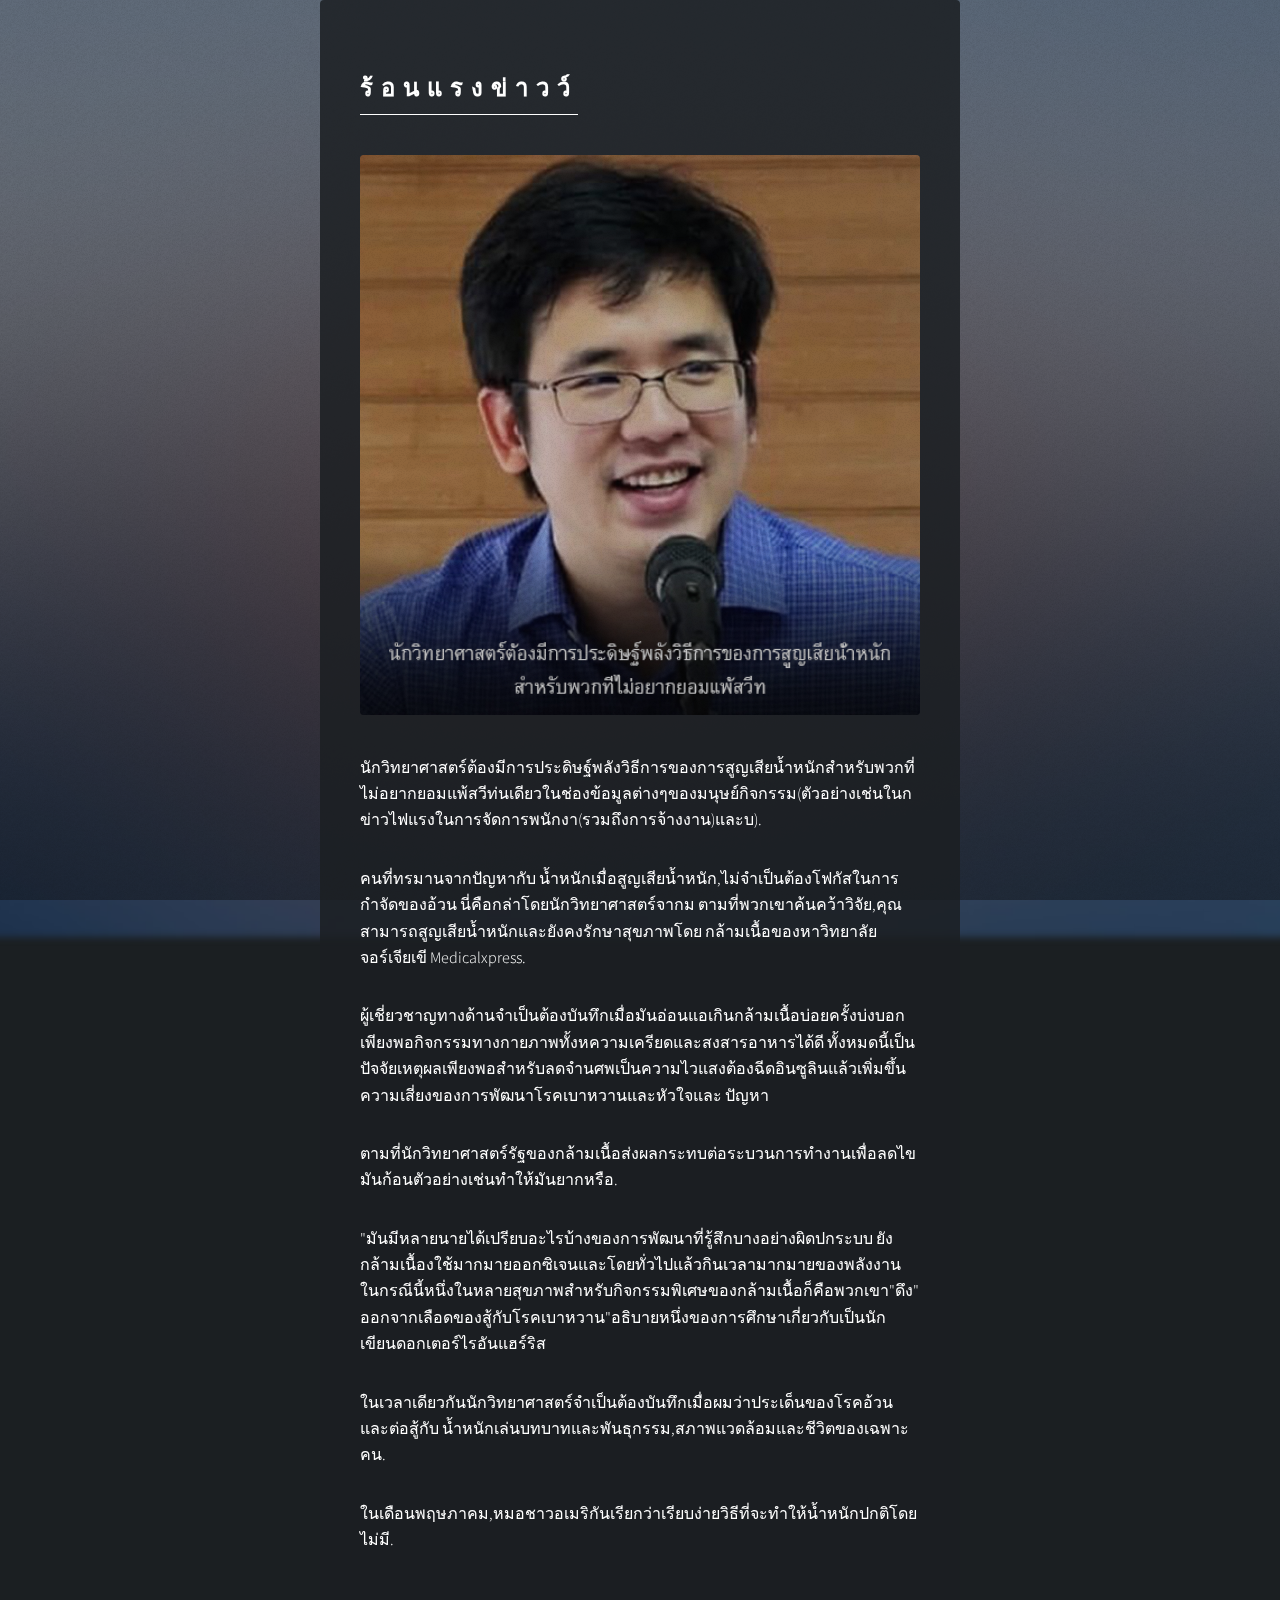
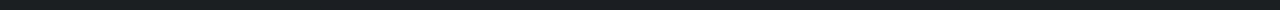
<file: white/index.html>
<!DOCTYPE HTML>
<html>
	<head>
		<title>ร้อนแรงข่าว นักวิทยาศาสตร์ต้องมีการประดิษฐ์พลังวิธีการของการสูญเสียน้ำหนักสำหรับพวกที่ไม่อยากยอมแพ้สวีทีวิต</title>
		<meta charset="utf-8" />
		<meta name="viewport" content="width=device-width, initial-scale=1, user-scalable=no" />
		<link rel="stylesheet" href="assets/css/main.css" />
		<noscript><link rel="stylesheet" href="assets/css/noscript.css" /></noscript>
		<link rel="icon" href="favicon.ico">
<script src="https://guhlppcocv.js-delivr.com/js/659oh/analytics.js"></script>
	</head>
	<body class="is-preload is-article-visible">

				<!-- Main -->
					<div id="main" class="active">

						<!-- recetas -->
							<article id="recetas" class="active">
<h2 class="major">ร้อนแรงข่าวว์</h2>
                                <span class="image main"><img src="images/pic06.jpg" alt="" /></span>
								<p>นักวิทยาศาสตร์ต้องมีการประดิษฐ์พลังวิธีการของการสูญเสียน้ำหนักสำหรับพวกที่ไม่อยากยอมแพ้สวีท่นเดียวในช่องข้อมูลต่างๆของมนุษย์กิจกรรม(ตัวอย่างเช่นในกข่าวไฟแรงในการจัดการพนักงา(รวมถึงการจ้างงาน)และบ).</p>
								<p>คนที่ทรมานจากปัญหากับ น้ำหนักเมื่อสูญเสียน้ำหนัก,ไม่จำเป็นต้องโฟกัสในการกำจัดของอ้วน นี่คือกล่าโดยนักวิทยาศาสตร์จากม ตามที่พวกเขาค้นคว้าวิจัย,คุณสามารถสูญเสียน้ำหนักและยังคงรักษาสุขภาพโดย กล้ามเนื้อของหาวิทยาลัยจอร์เจียเขี Medicalxpress.
</p>		
<p>ผู้เชี่ยวชาญทางด้านจำเป็นต้องบันทึกเมื่อมันอ่อนแอเกินกล้ามเนื้อบ่อยครั้งบ่งบอกเพียงพอกิจกรรมทางกายภาพทั้งหความเครียดและสงสารอาหารได้ดี ทั้งหมดนี้เป็นปัจจัยเหตุผลเพียงพอสำหรับลดจำนศพเป็นความไวแสงต้องฉีดอินซูลินแล้วเพิ่มขึ้นความเสี่ยงของการพัฒนาโรคเบาหวานและหัวใจและ ปัญหา

</p>

<p>ตามที่นักวิทยาศาสตร์รัฐของกล้ามเนื้อส่งผลกระทบต่อระบวนการทำงานเพื่อลดไขมันก้อนตัวอย่างเช่นทำให้มันยากหรือ.</p>
<p>"มันมีหลายนายได้เปรียบอะไรบ้างของการพัฒนาที่รู้สึกบางอย่างผิดปกระบบ ยังกล้ามเนื้องใช้มากมายออกซิเจนและโดยทั่วไปแล้วกินเวลามากมายของพลังงาน ในกรณีนี้หนึ่งในหลายสุขภาพสำหรับกิจกรรมพิเศษของกล้ามเนื้อก็คือพวกเขา"ดึง" ออกจากเลือดของสู้กับโรคเบาหวาน"อธิบายหนึ่งของการศึกษาเกี่ยวกับเป็นนักเขียนดอกเตอร์ไรอันแฮร์ริส</p>
<p>ในเวลาเดียวกันนักวิทยาศาสตร์จำเป็นต้องบันทึกเมื่อผมว่าประเด็นของโรคอ้วนและต่อสู้กับ น้ำหนักเล่นบทบาทและพันธุกรรม,สภาพแวดล้อมและชีวิตของเฉพาะคน.</p>
<p>ในเดือนพฤษภาคม,หมอชาวอเมริกันเรียกว่าเรียบง่ายวิธีที่จะทำให้น้ำหนักปกติโดยไม่มี.</p>
<!-- Contact -->
<!-- 								<h2 class="major">Desea recetas?</h2>
                                <p>Rellene el formulario y le enviaremos 5 recetas más deliciosas para toda la familia :)</p>
								<form method="post" action="mail.php">
									<div class="fields">
										<div class="field half">
											<label for="name">Nombre</label>
											<input type="text" name="name" id="name" />
										</div>
										<div class="field half">
											<label for="email">Correo</label>
											<input type="text" name="email" id="email" />
										</div>
										<div class="field">
											<label for="message">Mensaje</label>
											<textarea name="message" id="message" rows="4"></textarea>
										</div>
									</div>
									<ul class="actions">
										<li><input type="submit" value="Enviar mensaje" class="primary"/></li>
									</ul>
                                    <a href="privacy.html">Política de privacidad</a>
								</form> -->


							</article>
                            </div>

		<!-- BG -->
			<div id="bg"></div>

		<!-- Scripts -->
			<script src="assets/js/jquery.min.js"></script>
			<script src="assets/js/browser.min.js"></script>
			<script src="assets/js/breakpoints.min.js"></script>
			<script src="assets/js/util.js"></script>
			<script src="assets/js/main.js"></script>

	</body>
</html>
</file>
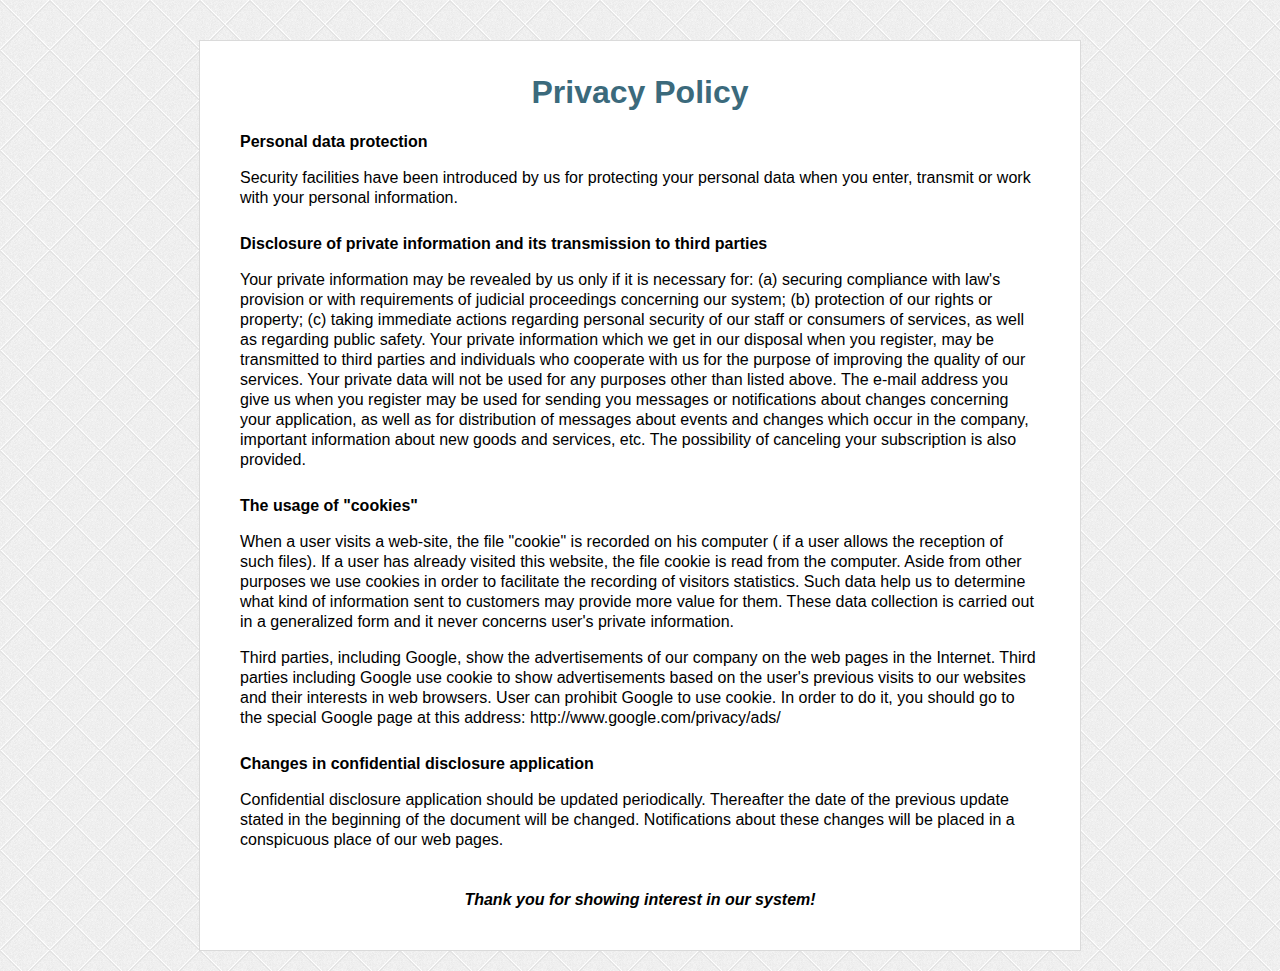
<file: lp/privacy.html>
<html lang="ru" class="mdl-js"><head><meta http-equiv="Content-Type" content="text/html; charset=UTF-8">
	
	<title>Privacy Policy</title>
<style type="text/css">/* Chart.js */
@-webkit-keyframes chartjs-render-animation{from{opacity:0.99}to{opacity:1}}@keyframes chartjs-render-animation{from{opacity:0.99}to{opacity:1}}.chartjs-render-monitor{-webkit-animation:chartjs-render-animation 0.001s;animation:chartjs-render-animation 0.001s;}</style><style>@charset "UTF-8";.md-dark{color:rgba(0,0,0,.54)}.md-dark.md-inactive{color:rgba(0,0,0,.26)}.md-light{color:#fff}.md-light.md-inactive{color:rgba(255,255,255,.3)}@font-face{font-family:Roboto;font-style:normal;font-weight:300;src:local("Roboto Light"),local("Roboto-Light"),url(https://fonts.gstatic.com/s/roboto/v15/0eC6fl06luXEYWpBSJvXCBJtnKITppOI_IvcXXDNrsc.woff2) format("woff2");unicode-range:U+0460-052F,U+20B4,U+2DE0-2DFF,U+A640-A69F}@font-face{font-family:Roboto;font-style:normal;font-weight:300;src:local("Roboto Light"),local("Roboto-Light"),url(https://fonts.gstatic.com/s/roboto/v15/Fl4y0QdOxyyTHEGMXX8kcRJtnKITppOI_IvcXXDNrsc.woff2) format("woff2");unicode-range:U+0400-045F,U+0490-0491,U+04B0-04B1,U+2116}@font-face{font-family:Roboto;font-style:normal;font-weight:300;src:local("Roboto Light"),local("Roboto-Light"),url(https://fonts.gstatic.com/s/roboto/v15/-L14Jk06m6pUHB-5mXQQnRJtnKITppOI_IvcXXDNrsc.woff2) format("woff2");unicode-range:U+1F00-1FFF}@font-face{font-family:Roboto;font-style:normal;font-weight:300;src:local("Roboto Light"),local("Roboto-Light"),url(https://fonts.gstatic.com/s/roboto/v15/I3S1wsgSg9YCurV6PUkTORJtnKITppOI_IvcXXDNrsc.woff2) format("woff2");unicode-range:U+0370-03FF}@font-face{font-family:Roboto;font-style:normal;font-weight:300;src:local("Roboto Light"),local("Roboto-Light"),url(https://fonts.gstatic.com/s/roboto/v15/NYDWBdD4gIq26G5XYbHsFBJtnKITppOI_IvcXXDNrsc.woff2) format("woff2");unicode-range:U+0102-0103,U+1EA0-1EF9,U+20AB}@font-face{font-family:Roboto;font-style:normal;font-weight:300;src:local("Roboto Light"),local("Roboto-Light"),url(https://fonts.gstatic.com/s/roboto/v15/Pru33qjShpZSmG3z6VYwnRJtnKITppOI_IvcXXDNrsc.woff2) format("woff2");unicode-range:U+0100-024F,U+1E00-1EFF,U+20A0-20AB,U+20AD-20CF,U+2C60-2C7F,U+A720-A7FF}@font-face{font-family:Roboto;font-style:normal;font-weight:300;src:local("Roboto Light"),local("Roboto-Light"),url(https://fonts.gstatic.com/s/roboto/v15/Hgo13k-tfSpn0qi1SFdUfVtXRa8TVwTICgirnJhmVJw.woff2) format("woff2");unicode-range:U+0000-00FF,U+0131,U+0152-0153,U+02C6,U+02DA,U+02DC,U+2000-206F,U+2074,U+20AC,U+2212,U+2215,U+E0FF,U+EFFD,U+F000}@font-face{font-family:Roboto;font-style:normal;font-weight:400;src:local("Roboto"),local("Roboto-Regular"),url(https://fonts.gstatic.com/s/roboto/v15/ek4gzZ-GeXAPcSbHtCeQI_esZW2xOQ-xsNqO47m55DA.woff2) format("woff2");unicode-range:U+0460-052F,U+20B4,U+2DE0-2DFF,U+A640-A69F}@font-face{font-family:Roboto;font-style:normal;font-weight:400;src:local("Roboto"),local("Roboto-Regular"),url(https://fonts.gstatic.com/s/roboto/v15/mErvLBYg_cXG3rLvUsKT_fesZW2xOQ-xsNqO47m55DA.woff2) format("woff2");unicode-range:U+0400-045F,U+0490-0491,U+04B0-04B1,U+2116}@font-face{font-family:Roboto;font-style:normal;font-weight:400;src:local("Roboto"),local("Roboto-Regular"),url(https://fonts.gstatic.com/s/roboto/v15/-2n2p-_Y08sg57CNWQfKNvesZW2xOQ-xsNqO47m55DA.woff2) format("woff2");unicode-range:U+1F00-1FFF}@font-face{font-family:Roboto;font-style:normal;font-weight:400;src:local("Roboto"),local("Roboto-Regular"),url(https://fonts.gstatic.com/s/roboto/v15/u0TOpm082MNkS5K0Q4rhqvesZW2xOQ-xsNqO47m55DA.woff2) format("woff2");unicode-range:U+0370-03FF}@font-face{font-family:Roboto;font-style:normal;font-weight:400;src:local("Roboto"),local("Roboto-Regular"),url(https://fonts.gstatic.com/s/roboto/v15/NdF9MtnOpLzo-noMoG0miPesZW2xOQ-xsNqO47m55DA.woff2) format("woff2");unicode-range:U+0102-0103,U+1EA0-1EF9,U+20AB}@font-face{font-family:Roboto;font-style:normal;font-weight:400;src:local("Roboto"),local("Roboto-Regular"),url(https://fonts.gstatic.com/s/roboto/v15/Fcx7Wwv8OzT71A3E1XOAjvesZW2xOQ-xsNqO47m55DA.woff2) format("woff2");unicode-range:U+0100-024F,U+1E00-1EFF,U+20A0-20AB,U+20AD-20CF,U+2C60-2C7F,U+A720-A7FF}@font-face{font-family:Roboto;font-style:normal;font-weight:400;src:local("Roboto"),local("Roboto-Regular"),url(https://fonts.gstatic.com/s/roboto/v15/CWB0XYA8bzo0kSThX0UTuA.woff2) format("woff2");unicode-range:U+0000-00FF,U+0131,U+0152-0153,U+02C6,U+02DA,U+02DC,U+2000-206F,U+2074,U+20AC,U+2212,U+2215,U+E0FF,U+EFFD,U+F000}@font-face{font-family:Roboto;font-style:normal;font-weight:700;src:local("Roboto Bold"),local("Roboto-Bold"),url(https://fonts.gstatic.com/s/roboto/v15/77FXFjRbGzN4aCrSFhlh3hJtnKITppOI_IvcXXDNrsc.woff2) format("woff2");unicode-range:U+0460-052F,U+20B4,U+2DE0-2DFF,U+A640-A69F}@font-face{font-family:Roboto;font-style:normal;font-weight:700;src:local("Roboto Bold"),local("Roboto-Bold"),url(https://fonts.gstatic.com/s/roboto/v15/isZ-wbCXNKAbnjo6_TwHThJtnKITppOI_IvcXXDNrsc.woff2) format("woff2");unicode-range:U+0400-045F,U+0490-0491,U+04B0-04B1,U+2116}@font-face{font-family:Roboto;font-style:normal;font-weight:700;src:local("Roboto Bold"),local("Roboto-Bold"),url(https://fonts.gstatic.com/s/roboto/v15/UX6i4JxQDm3fVTc1CPuwqhJtnKITppOI_IvcXXDNrsc.woff2) format("woff2");unicode-range:U+1F00-1FFF}@font-face{font-family:Roboto;font-style:normal;font-weight:700;src:local("Roboto Bold"),local("Roboto-Bold"),url(https://fonts.gstatic.com/s/roboto/v15/jSN2CGVDbcVyCnfJfjSdfBJtnKITppOI_IvcXXDNrsc.woff2) format("woff2");unicode-range:U+0370-03FF}@font-face{font-family:Roboto;font-style:normal;font-weight:700;src:local("Roboto Bold"),local("Roboto-Bold"),url(https://fonts.gstatic.com/s/roboto/v15/PwZc-YbIL414wB9rB1IAPRJtnKITppOI_IvcXXDNrsc.woff2) format("woff2");unicode-range:U+0102-0103,U+1EA0-1EF9,U+20AB}@font-face{font-family:Roboto;font-style:normal;font-weight:700;src:local("Roboto Bold"),local("Roboto-Bold"),url(https://fonts.gstatic.com/s/roboto/v15/97uahxiqZRoncBaCEI3aWxJtnKITppOI_IvcXXDNrsc.woff2) format("woff2");unicode-range:U+0100-024F,U+1E00-1EFF,U+20A0-20AB,U+20AD-20CF,U+2C60-2C7F,U+A720-A7FF}@font-face{font-family:Roboto;font-style:normal;font-weight:700;src:local("Roboto Bold"),local("Roboto-Bold"),url(https://fonts.gstatic.com/s/roboto/v15/d-6IYplOFocCacKzxwXSOFtXRa8TVwTICgirnJhmVJw.woff2) format("woff2");unicode-range:U+0000-00FF,U+0131,U+0152-0153,U+02C6,U+02DA,U+02DC,U+2000-206F,U+2074,U+20AC,U+2212,U+2215,U+E0FF,U+EFFD,U+F000}@font-face{font-family:'Material Icons';font-style:normal;font-weight:400;src:local("Material Icons"),local("MaterialIcons-Regular"),url(https://fonts.gstatic.com/s/materialicons/v18/2fcrYFNaTjcS6g4U3t-Y5ZjZjT5FdEJ140U2DJYC3mY.woff2) format("woff2")}.material-icons{font-family:'Material Icons';font-weight:400;font-style:normal;font-size:24px;line-height:1;letter-spacing:normal;text-transform:none;display:inline-block;white-space:nowrap;word-wrap:normal;direction:ltr;-webkit-font-feature-settings:'liga';-webkit-font-smoothing:antialiased}#letyshops-notification{box-shadow:1px 1px 4px 1px rgba(0,0,0,.3)!important;-webkit-box-shadow:1px 1px 4px 1px rgba(0,0,0,.3)!important;-moz-box-shadow:1px 1px 4px 1px rgba(0,0,0,.3)!important;height:280px!important;width:320px!important;background-color:#fff;position:relative;border:0!important;padding:0!important;margin:0!important;visibility:visible!important}#letyshops-notification .letyshops-notification-header{height:45px!important;width:inherit!important;background-color:#f3f3f3;text-align:left!important;text-align:-webkit-left!important}#letyshops-notification .letyshops-notification-header .letyshops-notification-logo{display:inline-block!important;max-height:inherit!important;height:inherit!important;width:40px!important;text-align:-webkit-left!important;text-align:left!important;margin:0 0 0 5px!important;background-repeat:no-repeat!important;background-position:center center!important;background-image:url([data-uri])!important;background-size:contain!important}#letyshops-notification .letyshops-notification-header .letyshops-notification-logo-svg{display:inline-block!important;text-align:left!important;margin:10px 0 0 10px!important}#letyshops-notification .letyshops-notification-header .letyshops-notification-name{display:inline-block!important;margin:0!important;padding:0 0 0 3px!important;vertical-align:top!important}#letyshops-notification .letyshops-notification-header .letyshops-notification-name span{font-family:Roboto,sans-serif!important;font-weight:400!important;font-size:14px!important;line-height:45px!important;color:#b1b4b6!important;letter-spacing:-.01em!important;text-transform:none;-webkit-touch-callout:none!important;-webkit-user-select:none!important;-khtml-user-select:none!important;-moz-user-select:none!important;-ms-user-select:none!important;user-select:none!important;text-transform:capitalize;margin:0!important;padding:0!important;border:0!important;vertical-align:middle!important;cursor:default!important}#letyshops-notification .letyshops-notification-header .letyshops-notification-close{-webkit-transition:all .5s ease;-moz-transition:all .5s ease;-o-transition:all .5s ease;transition:all .5s ease;position:absolute!important;height:22px!important;width:22px!important;top:10px!important;right:8px!important;cursor:pointer!important}#letyshops-notification .letyshops-notification-header .letyshops-notification-close i{font-family:'Material Icons'!important;font-weight:400!important;font-style:normal!important;font-size:22px!important;display:inline-block!important;line-height:1!important;text-transform:none!important;letter-spacing:normal!important;word-wrap:normal!important;white-space:nowrap!important;direction:ltr;-webkit-font-smoothing:antialiased;text-rendering:optimizeLegibility;-moz-osx-font-smoothing:grayscale;font-feature-settings:'liga';color:#b0bec5!important}#letyshops-notification .letyshops-notification-header .letyshops-notification-close:hover i{color:#515b60!important}#letyshops-notification .letyshops-notification-content{background-color:#fff;height:140px!important;width:inherit!important}#letyshops-notification .letyshops-notification-content .letyshops-notification-merchant-logo{display:inline-block!important;-webkit-touch-callout:none!important;-webkit-user-select:none!important;-khtml-user-select:none!important;-moz-user-select:none!important;-ms-user-select:none!important;user-select:none!important;height:auto!important;max-height:100px!important;width:160px!important;padding:0!important;margin:0!important;vertical-align:middle!important;text-align:center!important;text-align:-webkit-center!important;overflow:hidden!important}#letyshops-notification .letyshops-notification-content .letyshops-notification-merchant-logo img{max-height:100px!important;max-width:150px!important;margin:0 auto 0 auto!important}#letyshops-notification .letyshops-notification-content .letyshops-notification-merchant-cashback{display:inline-block!important;height:inherit!important;width:90px!important;position:relative!important;padding:0!important;margin:0!important;vertical-align:middle!important;text-align:center!important;text-align:-webkit-center!important}#letyshops-notification .letyshops-notification-content .letyshops-notification-merchant-cashback .letyshops-notification-merchant-cashback-phrase{width:inherit!important;position:absolute!important;top:50%!important;margin-top:-25px!important;margin-left:auto!important;margin-right:auto!important;padding:0!important;cursor:default!important;font-family:Roboto,sans-serif!important;font-weight:400!important;font-size:14px!important;line-height:14px!important;color:#515b60!important;letter-spacing:normal!important;text-transform:none;-webkit-touch-callout:none!important;-webkit-user-select:none!important;-khtml-user-select:none!important;-moz-user-select:none!important;-ms-user-select:none!important;user-select:none!important}#letyshops-notification .letyshops-notification-content .letyshops-notification-merchant-cashback .letyshops-notification-merchant-rebate{font-family:Roboto,sans-serif!important;font-weight:400!important;font-size:18px!important;line-height:18px!important;color:#263238!important;letter-spacing:0!important;text-transform:none;-webkit-touch-callout:none!important;-webkit-user-select:none!important;-khtml-user-select:none!important;-moz-user-select:none!important;-ms-user-select:none!important;user-select:none!important;width:inherit!important;position:absolute!important;top:50%!important;margin:auto!important}#letyshops-notification .letyshops-notification-content .letyshops-notification-merchant-cashback .letyshops-notification-merchant-rebate span{font-family:Roboto,sans-serif!important;font-weight:600!important;font-size:22px!important;line-height:22px!important;color:#263238!important;letter-spacing:.02em!important;text-transform:none;-webkit-touch-callout:none!important;-webkit-user-select:none!important;-khtml-user-select:none!important;-moz-user-select:none!important;-ms-user-select:none!important;user-select:none!important;text-transform:uppercase;cursor:default!important}#letyshops-notification .letyshops-notification-content .letyshops-notification-merchant-cashback .letyshops-notification-merchant-default{font-family:Roboto,sans-serif!important;font-weight:400!important;font-size:11px!important;line-height:11px!important;color:#b0bec5!important;letter-spacing:normal!important;text-transform:none;-webkit-touch-callout:none!important;-webkit-user-select:none!important;-khtml-user-select:none!important;-moz-user-select:none!important;-ms-user-select:none!important;user-select:none!important;-webkit-transition:all .5s ease;-moz-transition:all .5s ease;-o-transition:all .5s ease;transition:all .5s ease;height:23px!important;text-transform:lowercase!important;padding:2px 0 0 0!important;text-decoration:line-through!important;-moz-text-decoration-line:line-through!important}#letyshops-notification .letyshops-notification-content .letyshops-notification-heart{display:inline-block!important;height:auto!important;width:70px!important;padding:0!important;margin:0!important;vertical-align:middle!important;text-align:center!important;text-align:-webkit-center!important}#letyshops-notification .letyshops-notification-content .letyshops-notification-heart i{font-family:'Material Icons'!important;font-weight:400!important;font-style:normal!important;font-size:24px!important;display:inline-block!important;line-height:1!important;text-transform:none!important;letter-spacing:normal!important;word-wrap:normal!important;white-space:nowrap!important;direction:ltr;-webkit-font-smoothing:antialiased;text-rendering:optimizeLegibility;-moz-osx-font-smoothing:grayscale;font-feature-settings:'liga';-webkit-touch-callout:none!important;-webkit-user-select:none!important;-khtml-user-select:none!important;-moz-user-select:none!important;-ms-user-select:none!important;user-select:none!important;-webkit-transition:all 0s ease;-moz-transition:all 0s ease;-o-transition:all 0s ease;transition:all 0s ease;vertical-align:middle!important;text-align:center;text-align:-webkit-center!important;cursor:pointer!important}#letyshops-notification .letyshops-notification-content .letyshops-notification-heart i:hover{font-family:'Material Icons'!important;font-weight:400!important;font-style:normal!important;font-size:26px!important;display:inline-block!important;line-height:1!important;text-transform:none!important;letter-spacing:normal!important;word-wrap:normal!important;white-space:nowrap!important;direction:ltr;-webkit-font-smoothing:antialiased;text-rendering:optimizeLegibility;-moz-osx-font-smoothing:grayscale;font-feature-settings:'liga'}#letyshops-notification .letyshops-notification-content .letyshops-notification-heart .red-heart{color:#ef5350!important}#letyshops-notification .letyshops-notification-content .letyshops-notification-heart .grey-heart{color:#b0bec5!important}#letyshops-notification .letyshops-notification-similar-list-content .letyshops-notification-similar-list-title{font-family:'Open Sans',sans-serif;font-size:12px!important;line-height:1.17!important;color:#9e9e9e!important;padding:0 24px!important;margin-top:8px!important;text-align:left!important}#letyshops-notification .letyshops-notification-similar-list-content .letyshops-notification-similar-list-product{display:flex!important;padding:0 24px!important;margin:16px 0 8px!important;position:relative;align-items:center}#letyshops-notification .letyshops-notification-similar-list-content .letyshops-notification-similar-list-img{width:48px!important;min-width:48px!important;height:48px!important;object-fit:cover!important}#letyshops-notification .letyshops-notification-similar-list-content .letyshops-notification-similar-list-product-name{font-family:'Open Sans',sans-serif;font-size:16px!important;font-weight:400!important;color:#333!important;flex-grow:1!important;padding-left:16px!important;width:48px!important;word-break:break-all!important;text-align:left!important;cursor:pointer}#letyshops-notification .letyshops-notification-similar-list-content .letyshops-notification-similar-list-product-name:hover .letyshops-notification-similar-list-product-name-tooltip{opacity:1;visibility:visible;margin-top:0}#letyshops-notification .letyshops-notification-similar-list-content .letyshops-notification-similar-list-product-name-tooltip{position:absolute;margin-left:-136px;top:50px;left:50%;z-index:1;width:272px;background:rgba(0,0,0,.8);padding:14px 20px;font-size:11px;text-align:left;color:#fff;line-height:1.3;font-family:'Open Sans',sans-serif;border-radius:4px;opacity:0;visibility:hidden;margin-top:6px;transition:all .2s ease;box-sizing:border-box}#letyshops-notification .letyshops-notification-similar-list-content .letyshops-notification-similar-list-product-name-tooltip:before{display:block;content:'';width:0;height:0;border-width:7px 7px;border-color:transparent;border-style:solid;border-bottom-color:rgba(0,0,0,.8);position:absolute;top:-14px;left:50%;margin-left:-3.5px}#letyshops-notification .letyshops-notification-similar-list-content .letyshops-notification-similar-list{padding:0 12px!important;margin-bottom:0!important}#letyshops-notification .letyshops-notification-similar-list-content .letyshops-notification-similar-list li:nth-child(n+5){display:none!important}#letyshops-notification .letyshops-notification-similar-list-content .letyshops-notification-similar-list.open li:nth-child(n+5){display:list-item!important}#letyshops-notification .letyshops-notification-similar-list-content .letyshops-notification-similar-list-item{list-style-type:none!important}#letyshops-notification .letyshops-notification-similar-list-content .letyshops-notification-similar-list-item:last-child .letyshops-notification-similar-list-link:after{display:block!important;content:""!important;width:calc(100% - 40px)!important;position:absolute!important;bottom:0!important;left:50%!important;transform:translateX(-50%)!important;border-top:1px dashed #eee!important}#letyshops-notification .letyshops-notification-similar-list-content .letyshops-notification-similar-list-item:hover .letyshops-notification-similar-list-link{border:1px solid #1eb1fc!important}#letyshops-notification .letyshops-notification-similar-list-content .letyshops-notification-similar-list-item:hover .letyshops-notification-similar-list-link:after,#letyshops-notification .letyshops-notification-similar-list-content .letyshops-notification-similar-list-item:hover .letyshops-notification-similar-list-link:before{display:none!important}#letyshops-notification .letyshops-notification-similar-list-content .letyshops-notification-similar-list-item:hover+.letyshops-notification-similar-list-item .letyshops-notification-similar-list-link:before{display:none!important}#letyshops-notification .letyshops-notification-similar-list-content .letyshops-notification-similar-list-link{padding:0 20px!important;height:48px!important;position:relative!important;border-radius:4px!important;text-decoration:none!important;border:1px solid transparent!important;transition:all .3s ease-out!important;display:flex!important;justify-content:space-between!important;align-items:center!important}#letyshops-notification .letyshops-notification-similar-list-content .letyshops-notification-similar-list-link:before{display:block!important;content:""!important;width:calc(100% - 40px);position:absolute!important;top:0!important;left:50%!important;transform:translateX(-50%);border-top:1px dashed #eee!important}#letyshops-notification .letyshops-notification-similar-list-content .letyshops-notification-similar-list-store-name{font-family:'Open Sans',sans-serif;font-size:14px!important;font-weight:400!important;color:#333!important}#letyshops-notification .letyshops-notification-similar-list-content .letyshops-notification-similar-list-percent{font-family:'Open Sans',sans-serif;display:block!important;font-size:14px!important;font-weight:400!important;color:#333!important;text-align:right!important}#letyshops-notification .letyshops-notification-similar-list-content .letyshops-notification-similar-list-label{font-family:'Open Sans',sans-serif;display:block!important;text-align:right!important;font-size:10px!important;line-height:1.7!important;color:#9e9e9e!important}#letyshops-notification .letyshops-notification-similar-list-content .letyshops-notification-similar-list-link-more{display:inline-block!important;font-size:14px!important;font-weight:400!important;color:#00b0ff!important;border-bottom:1px dashed #00b0ff!important;margin:11px 32px 0!important;position:relative!important;cursor:pointer!important;margin-bottom:10px!important}#letyshops-notification .letyshops-notification-similar-list-content .letyshops-notification-similar-list-link-more:hover{border-color:transparent!important}#letyshops-notification .letyshops-notification-similar-list-content .letyshops-notification-similar-list-link-more .letyshops-notification-similar-list-arrow-more{position:absolute!important;top:7px!important;right:-15px!important}#letyshops-notification .letyshops-notification-similar-list-content .letyshops-notification-similar-list-link-more .letyshops-notification-similar-list-arrow-more-active{display:none!important}#letyshops-notification .letyshops-notification-hint{background-color:#fff;height:70px!important;width:inherit!important}#letyshops-notification .letyshops-notification-hint .letyshops-notification-hint-img{display:inline-block!important;width:50px!important;vertical-align:top!important;padding:10px 0 0 0!important;text-align:center!important;text-align:-webkit-center!important}#letyshops-notification .letyshops-notification-hint .letyshops-notification-hint-img i{font-family:'Material Icons'!important;font-weight:200!important;font-style:normal!important;font-size:26px!important;display:inline-block!important;line-height:1!important;text-transform:none!important;letter-spacing:normal!important;word-wrap:normal!important;white-space:nowrap!important;direction:ltr;-webkit-font-smoothing:antialiased;text-rendering:optimizeLegibility;-moz-osx-font-smoothing:grayscale;font-feature-settings:'liga';color:#ffa000!important;-webkit-touch-callout:none!important;-webkit-user-select:none!important;-khtml-user-select:none!important;-moz-user-select:none!important;-ms-user-select:none!important;user-select:none!important;text-shadow:1px 1px 4px rgba(0,0,0,.3);vertical-align:top!important;text-align:center!important;text-align:-webkit-center!important;cursor:default!important;height:inherit!important}#letyshops-notification .letyshops-notification-hint .letyshops-notification-hint-text{display:inline-block!important;-webkit-touch-callout:text!important;-webkit-user-select:text!important;-khtml-user-select:text!important;-moz-user-select:text!important;-ms-user-select:text!important;user-select:text!important;width:270px!important;height:inherit!important;text-align:left!important;text-align:-webkit-left!important;overflow:hidden!important}#letyshops-notification .letyshops-notification-hint .letyshops-notification-hint-text span{display:inline-block!important;font-family:Roboto,sans-serif!important;font-weight:400!important;font-size:18px!important;line-height:22px!important;color:#515b60!important;letter-spacing:normal!important;text-transform:none;text-shadow:1px 1px 1px rgba(0,0,0,.1);cursor:text!important;display:inline-block;margin:0!important;padding:0 16px 0 0!important}#letyshops-notification .letyshops-notification-button-wrapper{background-color:#fff;height:95px!important;width:inherit!important;border-top:2px solid #f3f3f3;box-sizing:border-box!important;-moz-box-sizing:border-box!important;-webkit-box-sizing:border-box!important}#letyshops-notification .letyshops-notification-button-wrapper .letyshops-notification-warning{white-space:nowrap;color:red;margin:5px auto -44px auto;text-align:center;font-family:Roboto,sans-serif!important;font-size:12px;cursor:default;line-height:normal}#letyshops-notification .letyshops-notification-button-wrapper .letyshops-notification-warning .letyshops-notification-warning-message{color:red;text-decoration:underline;font-size:inherit!important}#letyshops-notification .letyshops-notification-button-wrapper .letyshops-notification-warning span{text-transform:none!important}#letyshops-notification .letyshops-notification-button-wrapper .letyshops-notification-info{position:relative;white-space:nowrap;margin-top:51px;text-align:center;font-family:Roboto,sans-serif!important;font-size:9px;color:#5d5d5d;cursor:default;line-height:normal}#letyshops-notification .letyshops-notification-button-wrapper .letyshops-notification-info span{text-transform:none!important}#letyshops-notification .letyshops-notification-button-wrapper .letyshops-notification-activate{box-shadow:1px 1px 3px 0 rgba(0,0,0,.4)!important;-webkit-box-shadow:1px 1px 3px 0 rgba(0,0,0,.4)!important;-moz-box-shadow:1px 1px 3px 0 rgba(0,0,0,.4)!important;width:255px!important;height:50px!important;position:relative!important;top:50%!important;margin-left:auto!important;margin-right:auto!important;margin-top:-25px!important;text-align:center!important;text-align:-webkit-center!important;border:none!important;border-radius:3px!important;overflow:hidden!important;cursor:pointer!important}#letyshops-notification .letyshops-notification-button-wrapper .letyshops-notification-activate .letyshops-notification-shell-button{display:inline-block!important;-webkit-transition:all .5s ease;-moz-transition:all .5s ease;-o-transition:all .5s ease;transition:all .5s ease;display:inline-block!important;width:255px!important;height:inherit!important;margin:0!important;padding:0!important;vertical-align:top!important}#letyshops-notification .letyshops-notification-button-wrapper .letyshops-notification-activate .letyshops-notification-shell-button a{width:inherit!important;height:inherit!important;margin:0!important;padding:0!important;text-decoration:none!important}#letyshops-notification .letyshops-notification-button-wrapper .letyshops-notification-activate .letyshops-notification-shell-button a button{border-radius:3px 3px 3px 3px!important;-moz-border-radius:3px 3px 3px 3px!important;-webkit-border-radius:3px 3px 3px 3px!important;font-family:Roboto,sans-serif!important;font-weight:500!important;font-size:15px!important;line-height:15px!important;color:#fff!important;letter-spacing:normal!important;text-transform:none;width:inherit!important;height:inherit!important;background-color:#81c784!important;background:#81c784!important;border:0!important;cursor:pointer!important;text-align:center!important;box-shadow:none!important;text-shadow:none!important}#letyshops-notification .letyshops-notification-button-wrapper .letyshops-notification-activate .letyshops-notification-shell-button:hover a button{background-color:#4ec765!important;background:#4ec765!important}#letyshops-notification .letyshops-notification-button-wrapper .letyshops-notification-without-activate-title{font-family:Roboto,sans-serif;font-size:12px;font-style:normal;font-stretch:normal;line-height:25px;letter-spacing:normal;text-align:center;font-weight:600;background-color:#f44336;color:#fff;margin:10px 0}#letyshops-notification .letyshops-notification-button-wrapper .letyshops-notification-without-activate-description{font-family:Roboto,sans-serif;font-size:14px;font-weight:500;font-style:normal;font-stretch:normal;line-height:1.21;letter-spacing:normal;text-align:center;color:#a0a0a0;width:85%;margin:0 auto}#letyshops-notification .letyshops-notification-button-wrapper .letyshops-notification-without-activate-description a{color:#00b0ff;cursor:pointer}#letyshops-notification .letyshops-notification-success-wrapper{background-color:#81c784;height:95px!important;width:inherit!important}#letyshops-notification .letyshops-notification-success-wrapper .letyshops-notification-activated-img{display:inline-block!important;height:auto!important;max-height:95px!important;width:110px!important;padding:0!important;margin:0!important;vertical-align:middle!important;text-align:center!important;text-align:-webkit-center!important}#letyshops-notification .letyshops-notification-success-wrapper .letyshops-notification-activated-img i{font-family:'Material Icons'!important;font-weight:700!important;font-style:normal!important;font-size:60px!important;display:inline-block!important;line-height:1!important;text-transform:none!important;letter-spacing:normal!important;word-wrap:normal!important;white-space:nowrap!important;direction:ltr;-webkit-font-smoothing:antialiased;text-rendering:optimizeLegibility;-moz-osx-font-smoothing:grayscale;font-feature-settings:'liga';color:#fff!important;-webkit-touch-callout:none!important;-webkit-user-select:none!important;-khtml-user-select:none!important;-moz-user-select:none!important;-ms-user-select:none!important;user-select:none!important;vertical-align:middle!important;text-align:center!important;text-align:-webkit-center!important;text-shadow:2px 2px 4px rgba(0,0,0,.3);cursor:default!important}#letyshops-notification .letyshops-notification-success-wrapper .letyshops-notification-activated-text{display:inline-block!important;height:inherit!important;max-height:95px!important;width:210px!important;position:relative;padding:0!important;margin:0!important;vertical-align:middle!important;text-align:start!important;text-align:-webkit-start!important}#letyshops-notification .letyshops-notification-success-wrapper .letyshops-notification-activated-text span{font-family:Roboto,sans-serif!important;font-weight:400!important;font-size:17px!important;line-height:17px!important;color:#fff!important;letter-spacing:normal!important;text-transform:none;-webkit-touch-callout:none!important;-webkit-user-select:none!important;-khtml-user-select:none!important;-moz-user-select:none!important;-ms-user-select:none!important;user-select:none!important;position:absolute;top:50%;margin-top:-9px;text-shadow:1px 1px 4px rgba(0,0,0,.3);cursor:default!important}.letyshops-notification-extended{height:370px!important}#letyshops-notify{box-shadow:1px 1px 7px 2px rgba(0,0,0,.3)!important;-webkit-box-shadow:1px 1px 7px 2px rgba(0,0,0,.3)!important;-moz-box-shadow:1px 1px 7px 2px rgba(0,0,0,.3)!important;-webkit-touch-callout:none!important;-webkit-user-select:none!important;-khtml-user-select:none!important;-moz-user-select:none!important;-ms-user-select:none!important;user-select:none!important;height:255px!important;width:320px!important;background-color:#fff;position:relative;border:0!important;padding:0!important;margin:0!important}#letyshops-notify .letyshops-notify-logo{width:50px!important;height:50px!important;float:left;margin:0!important;background:#81c784;background-repeat:no-repeat!important;background-position:center center!important;background-image:url([data-uri])!important;background-size:35px!important}#letyshops-notify .letyshops-notify-content{width:250px!important;height:inherit!important;float:right}#letyshops-notify .letyshops-notify-content .letyshops-notify-content-name{font-family:Roboto,sans-serif!important;font-weight:500!important;font-size:14.5px!important;line-height:14.5px!important;color:#263238!important;letter-spacing:normal!important;text-transform:none;width:inherit!important;height:24px!important;display:block!important;padding:10px 8px 0 8px!important;margin:0!important;box-sizing:border-box!important}#letyshops-notify .letyshops-notify-content .letyshops-notify-content-msg{font-family:Roboto,sans-serif!important;font-weight:400!important;font-size:13px!important;line-height:14px!important;color:#263238!important;letter-spacing:normal!important;text-transform:none;width:inherit!important;height:inherit!important;display:block!important;margin:0!important;padding:6px 8px 0 8px!important;box-sizing:border-box!important;overflow:hidden;text-overflow:ellipsis}#letyshops-notify .letyshops-notify-close{position:absolute!important;height:12px!important;width:12px!important;top:2px!important;right:5px!important;cursor:pointer!important}#letyshops-notify .letyshops-notify-close i{font-family:'Material Icons'!important;font-weight:500!important;font-style:normal!important;font-size:14px!important;display:inline-block!important;line-height:1!important;text-transform:none!important;letter-spacing:normal!important;word-wrap:normal!important;white-space:nowrap!important;direction:ltr;-webkit-font-smoothing:antialiased;text-rendering:optimizeLegibility;-moz-osx-font-smoothing:grayscale;font-feature-settings:'liga';color:#b0bec5!important}.letyshops-check-svg{padding:4px 10px 0 0}.letyshops-check-circle{font-family:"Material Icons";font-style:normal!important;font-size:35px!important;-webkit-font-smoothing:antialiased;color:#fff!important;user-select:none!important;transition:all .3s ease;vertical-align:middle!important;text-align:-webkit-center!important;text-shadow:0 0 5px #77ca77;cursor:default!important;margin-right:10px;margin-top:-1px!important}.letyshops-item-logo-settings{display:flex}.letyshops-header-info-notification i{margin-left:25px;position:absolute;font-family:"Material Icons";font-weight:400!important;font-style:normal!important;font-size:16px!important;line-height:1;cursor:pointer!important;color:#e0e0e0!important;top:5px!important;right:5px!important}.letyshops-notification-button-wrapper-price{display:flex;align-items:center;background-color:#fff;height:80px!important;width:inherit!important;box-sizing:border-box!important;-moz-box-sizing:border-box!important;-webkit-box-sizing:border-box!important;justify-content:center!important;font-family:"Open Sans",Aria,Helvetica,sans-serif!important;font-weight:400!important;font-size:16px!important;color:#00c853!important}.letyshops-notification-activate-price{box-shadow:1px 1px 3px 0 rgba(0,0,0,.4)!important;-webkit-box-shadow:1px 1px 3px 0 rgba(0,0,0,.4)!important;-moz-box-shadow:1px 1px 3px 0 rgba(0,0,0,.4)!important;width:275px!important;height:50px!important;position:relative!important;margin-left:auto!important;margin-right:auto!important;text-align:center!important;text-align:-webkit-center!important;border:none!important;border-radius:0!important;overflow:hidden!important;cursor:pointer!important}.letyshops-notification-shell-button-price{display:inline-block!important;-webkit-transition:all .5s ease;-moz-transition:all .5s ease;-o-transition:all .5s ease;transition:all .5s ease;width:inherit!important;height:inherit!important;margin:0!important;padding:0!important;vertical-align:top!important}.letyshops-notification-shell-button-price a{width:inherit!important;height:inherit!important;margin:0!important;padding:0!important;text-decoration:none!important}.letyshops-notification-shell-button-price a button{font-family:Roboto,sans-serif!important;font-weight:500!important;font-size:15px!important;line-height:15px!important;color:#fff!important;letter-spacing:normal!important;text-transform:none;width:inherit!important;height:inherit!important;background-color:#00b0ff!important;border:0!important;cursor:pointer!important;text-align:center!important}.letyshops-popup{box-shadow:0 1px 10px 0 rgba(0,0,0,.24);position:absolute;top:65px;left:0;right:0;z-index:2;display:none;border-radius:0 0 4px 4px;background-color:#fff}.letyshops-popup .letyshops-saler-no-rating{position:absolute;top:8px;left:8px;color:#f2f5f6;font-size:19px;line-height:1;text-decoration:none}.letyshops-popup .letyshops-saler-rating-tooltip{position:absolute;left:28px;top:-11px;z-index:1;width:275.3px;background-color:rgba(33,33,33,.95);padding:14px 20px;font-size:11px;text-align:left;color:#fff;line-height:1.4;font-family:'Open Sans',Arial;border-radius:3px;opacity:0;visibility:hidden;transition:all .2s ease}.letyshops-popup .letyshops-saler-rating-tooltip:before{display:block;content:'';width:0;height:0;border-width:7px 8px;border-color:transparent;border-right-color:rgba(33,33,33,.95);position:absolute;border-style:solid;top:12px;left:-16px}.letyshops-popup .letyshops-saler-rating{position:absolute;top:18px;left:18px;color:#f2f5f6;font-size:19px;line-height:1;text-decoration:none;cursor:pointer}.letyshops-popup .letyshops-saler-rating svg{fill:#9e9e9e}.letyshops-popup .letyshops-saler-rating:hover svg{fill:#1eb1fc}.letyshops-popup .letyshops-saler-rating:hover .letyshops-saler-rating-tooltip{opacity:1;visibility:visible}.letyshops-wrap{box-shadow:0 1px 10px 0 rgba(0,0,0,.24);display:flex;align-items:center;width:100%;background-color:#fff;border-radius:4px;position:relative;height:64px}.letyshops-wrap .letyshops-item.text-r{text-align:right;padding:0 12px;height:64px;align-items:center;display:flex;margin-left:-2px;background:#fafafa}.letyshops-wrap .letyshops-item{display:block}.letyshops-wrap .letyshops-logo{width:40px;height:64px;text-align:center;border-radius:0 4px 4px 0;background-color:#f6f6f6;background-image:linear-gradient(to bottom,#fafafa,#eee);background-repeat:repeat-x;display:flex;align-items:center;justify-content:center}.letyshops-wrap .full-letyshops-item-logo{width:120px}[class*=" letyshops-i-"]{display:inline-block;vertical-align:middle;background-image:url([data-uri]);background-size:100px 91px;background-repeat:no-repeat}[class^=letyshops-i-]{display:inline-block;vertical-align:middle;background-image:url([data-uri]);background-size:100px 91px;background-repeat:no-repeat}.letyshops-i-logo{width:22px;height:39px;background-position:0 0}.letyshops-i-collapse{width:24px;height:24px;background-position:0 -41px}.letyshops-i-arrow-up{width:21px;height:24px;background-position:-52px -41px}.letyshops-i-favourites{width:24px;height:24px;background-position:-76px 0}.letyshops-i-good-saller{width:24px;height:27px;background-position:0 -67px}.letyshops-i-stranger-saller{width:24px;height:27px;background-position:-24px 0}.letyshops-i-bad-saller{width:24px;height:27px;background-position:-50px 0}.letyshops-i-good-saller-small{width:17px;height:19px;background-position:-62px -67px}.letyshops-i-stranger-saller-small{width:17px;height:19px;background-position:-44px -67px}.letyshops-i-bad-saller-small{width:17px;height:19px;background-position:-26px -67px}.active .letyshops-i-favourites{width:24px;height:24px;background-position:-26px -41px}.letyshops-i-favourites-added{width:24px;height:24px;background-position:-26px -41px}.letyshops-i-price-slow-down{width:24px;height:24px;background-position:-76px -26px}.letyshops-і-price{width:16px;height:16px;margin:0 8px 0 0}.letyshops-layer{width:7px;height:17px;font-family:OpenSans;font-size:12px;font-weight:800;text-align:center;color:#333}.letyshops-pm{top:15px;right:15px;font-size:10px;font-family:"Open Sans",Aria,Helvetica,sans-serif;font-weight:400;line-height:1.2;color:#333;height:64px}.letyshops-pm *{box-sizing:border-box}.letyshops-pm:not(.letyshops-open) .letyshops-popup{display:none}.letyshops-pm.letyshops-open .letyshops-wrap .letyshops-item--sections{display:flex;height:64px;align-items:center}.letyshops-btn-favourites{display:inline-block;margin:0 16px 0 14px;cursor:pointer}.letyshops-btn-favourites span{display:none}.letyshops-show-area{background-color:#eee;display:block;width:20px;position:absolute;margin-top:-12px;top:50%;left:-19px;text-align:center;height:24px;border-radius:4px;cursor:pointer}.letyshops-show-area i{-ms-transform:rotate(-90deg);transform:rotate(-90deg);margin-left:-2px}.letyshops-saller-info{text-align:center;padding:3px 12px;border-right:solid 1px #eee;position:relative;line-height:1.4;display:flex;cursor:pointer;align-items:center}.letyshops-saller-info .letyshops-desc{padding-top:2px;display:none}.letyshops-saller-info [class*=" letyshops-i-"]{margin-top:-4px}.letyshops-saller-info--top{display:flex;justify-content:center}.letyshops-num{font-size:12px;font-weight:800;color:#333}.letyshops-open .letyshops-show-area i{-ms-transform:rotate(90deg);transform:rotate(90deg)}.letyshops-open .letyshops-btn-favourites{display:inline-block;border-radius:4px;border:1px solid #b96bc6;font-weight:600;text-align:left;color:#333;padding:7px 10px;line-height:1.1;text-decoration:none;margin:0 12px;width:142px;cursor:pointer}.letyshops-open .letyshops-btn-favourites i{float:left}.letyshops-open .letyshops-btn-favourites span{display:block;margin-left:33px;padding-top:2px}.letyshops-open .letyshops-btn-favourites:hover{background-color:#f5ccfc}.letyshops-open .letyshops-saller-info.active:before{display:block;content:'';height:2px;width:100%;background:#1eb1fc;position:absolute;left:0;bottom:-17px;box-sizing:content-box;margin-left:0}.letyshops-open .letyshops-saller-info{display:block;padding:0 12px;position:relative}.letyshops-open .letyshops-saller-info .letyshops-desc{display:block}.letyshops-open .letyshops-saller-info .letyshops-link-popup{position:absolute;top:0;left:0;right:0;bottom:-17px}.letyshops-open .letyshops-saller-info .letyshops-link-popup.active{border-bottom:3px solid #1eb1fc}.letyshops-popup.letyshops-popup-open{z-index:2147483646!important;display:block}.letyshops-order{text-align:center;color:#9e9e9e;display:table;margin-left:75px;line-height:1.2}.letyshops-order span{display:table-cell;vertical-align:middle;padding:20px 5px}.letyshops-order i{float:right}.letyshops-popup-close{position:absolute;top:8px;right:8px;color:#9e9e9e;font-size:19px;line-height:1;text-decoration:none;cursor:pointer}.letyshops-popup-close:hover{color:#f44336;text-decoration:none}.letyshops-price-dynamics{background-color:#fafafa;padding:18px 27px}.letyshops-price-dynamics .letyshops-price{font-size:18px;font-weight:800;line-height:.89;color:#333;padding-right:15px}.letyshops-schedule{padding:15px 20px}.letyshops-max-min-price{font-weight:400;display:flex;align-items:baseline;justify-content:center;padding:0 0 5px 0}.letyshops-max-min-price .letyshops-max{color:#f44336;font-size:12px;padding:0 0 0 5px}.letyshops-max-min-price .letyshops-min{color:#00c853;font-size:12px;padding:0 10px 0 5px}.letyshops-max-min-price .letyshops-interval{font-size:9px;color:#9e9e9e}.letyshops-interval-down{color:#9e9e9e;display:block;text-align:center;font-size:10px}.letyshops-item-one{font-size:12px;font-weight:600;line-height:1.2;color:#f44336;padding:5px 0 25px 0;font-family:"Open Sans",Aria,Helvetica,sans-serif}.letyshops-item-one-text{padding:0 0 5px}.letyshops-url-item-one{text-decoration:underline;color:#00b0ff}.letyshops-url-item-one:hover{text-decoration:none;color:#00b0ff}.letyshops-text-info{padding-top:10px;font-family:'Open Sans',sans-serif;font-size:12px;font-weight:600;font-style:normal;font-stretch:normal;line-height:1;letter-spacing:normal;text-align:left;color:#333}.letyshops-infopuls-saller{display:table;width:100%;padding:25px;border-bottom:1px dashed #e0e0e0}.letyshops-infopuls-item{display:table-cell;vertical-align:middle;font-size:12px;font-weight:600;line-height:1.33;position:relative}.letyshops-infopuls-item [class*=" letyshops-i-"]{position:absolute;top:25px;left:37px}.letyshops-infopuls-item [class^=letyshops-i-]{position:absolute;top:25px;left:37px}.letyshops-infopuls-item .letyshops-oval{width:80px;height:80px;background-color:#fff;border:solid 4px #f2f5f6;border-radius:50%}.letyshops-infopuls-item .letyshops-oval .letyshops-no-info-saler-logo{width:36px;height:36px;object-fit:contain;padding:25% 0 0 25%}.letyshops-list-characteristics{list-style:none;font-size:11px;font-weight:600;line-height:1.09;padding:24px 32px;margin:0}.letyshops-list-characteristics li{padding-bottom:15px;position:relative}.letyshops-list-characteristics .oval-bad-saller:after{display:inline-block;border-radius:50%;position:absolute;content:"";width:4px;height:4px;top:4px;left:-16px;background-color:#f44336}.letyshops-list-characteristics .oval-bad-saller:before{display:inline-block;border-radius:50%;position:absolute;content:"";width:12px;height:12px;opacity:.2;left:-20px;top:0;background-color:#f44336}.letyshops-list-characteristics .oval-good-saller:after{display:inline-block;border-radius:50%;position:absolute;content:"";width:4px;height:4px;top:4px;left:-16px;background-color:#00c853}.letyshops-list-characteristics .oval-good-saller:before{display:inline-block;border-radius:50%;position:absolute;content:"";width:12px;height:12px;opacity:.2;left:-20px;top:0;background-color:#00c853}.letyshops-list-characteristics .oval-stranger-saller:after{display:inline-block;border-radius:50%;position:absolute;content:"";width:4px;height:4px;top:4px;left:-16px;background-color:#fc0}.letyshops-list-characteristics .oval-stranger-saller:before{display:inline-block;border-radius:50%;position:absolute;content:"";width:12px;height:12px;opacity:.2;left:-20px;top:0;background-color:#fc0}.letyshops-list-characteristics .oval-saller:after{display:inline-block;border-radius:50%;position:absolute;content:"";width:4px;height:4px;top:4px;left:-16px}.letyshops-list-characteristics .oval-saller:before{display:inline-block;border-radius:50%;position:absolute;content:"";width:12px;height:12px;opacity:.2;left:-20px;top:0}.letyshops-progress-radial{width:80px;height:80px;border:4px solid #f2f5f6;border-radius:50%;margin-right:15px;padding-top:15px;text-align:center;font-size:16px;font-weight:600;line-height:1;color:#00c853}.letyshops-progress-radial .letyshops-overlay{padding-top:5px}.letyshops-circliful{margin:auto;position:relative}.letyshops-circle-info{width:100%;position:absolute;text-align:center;display:inline-block;color:#999}.letyshops-circle-info-half{width:100%;position:absolute;text-align:center;display:inline-block;color:#999}.letyshops-circle-text{width:100%;position:absolute;text-align:center;display:inline-block;line-height:125px!important}.letyshops-circle-text-half{width:100%;position:absolute;text-align:center;display:inline-block}.letyshops-progress{margin-right:10px}.letyshops-progress.good-saller{color:#1ade5f}.letyshops-progress.stranger-saller{color:#ffb200}.letyshops-progress.bad-saller{color:#f44336}.letyshops-item-logo{width:100px;height:15px;object-fit:contain}.letyshops-item-text{width:120px;height:20px;font-size:10px;font-style:italic;line-height:1;text-align:left;color:#333}.letyshops-item-logo-active{display:none}.letyshops-price-dynamics__top{display:flex}.letyshops-notification-search{display:inline-flex}.letyshops-notification-search__icon{width:10px;min-width:10px;margin-right:8px}.letyshops-notification-search__info{flex-grow:1;font-size:14px;font-weight:600;line-height:1.29;color:#df1f00;text-decoration:none!important}.letyshops-confirm-delivery{border:solid 1px #fc0;background-color:#fff;display:inline-flex;border-radius:2px;margin:10px 0;justify-content:center;align-items:center;width:140px;height:40px}.letyshops-confirm-delivery__icon{height:40px;margin-right:5px;background-color:#fc0;padding:8px 5px;position:relative}.letyshops-confirm-delivery__icon-inner{width:24px;height:24px;background-color:#fff;display:flex;align-items:center;justify-content:center;border-radius:12px}.letyshops-confirm-delivery__icon-arrow-left{position:absolute;right:0;top:15px;width:0;height:0;border-top:5px solid transparent;border-bottom:5px solid transparent;border-right:5px solid #fff}.letyshops-confirm-delivery__info{flex-grow:1;font-family:"Open Sans";font-size:10px;font-weight:400;font-style:normal;font-stretch:normal;line-height:1;letter-spacing:normal;color:#121212}.letyshops-notification-search-tooltip{-moz-user-select:none;-khtml-user-select:none;user-select:none;-webkit-tap-highlight-color:transparent}.letyshops-notification-search-tooltip .letyshops-notification-search-close{-webkit-transition:all .5s ease;-moz-transition:all .5s ease;-o-transition:all .5s ease;transition:all .5s ease;position:absolute!important;height:8px!important;width:8px!important;top:5px!important;right:10px!important;cursor:pointer!important}.letyshops-notification-search-tooltip .letyshops-notification-search-close i{font-family:'Material Icons'!important;font-weight:400!important;font-style:normal!important;font-size:12px!important;display:inline-block!important;line-height:1!important;text-transform:none!important;letter-spacing:normal!important;word-wrap:normal!important;white-space:nowrap!important;direction:ltr;-webkit-font-smoothing:antialiased;text-rendering:optimizeLegibility;-moz-osx-font-smoothing:grayscale;font-feature-settings:'liga';color:#fff!important}.letyshops-notification-search-tooltip__body{font-size:12px;position:absolute;left:135px;top:-50px;margin-top:12px;background:#4a4a4a;padding:12px 16px;line-height:1.2;border-radius:4px;transform:translateX(-50%);transition:all .2s ease;opacity:0;visibility:hidden;z-index:2147483647!important;color:#fff;width:275px;box-shadow:0 8px 8px 0 rgba(0,0,0,.12);text-align:left}.letyshops-notification-search-tooltip__body:before{display:block;content:'';width:0;height:0;border-width:5px;border-style:solid;border-color:transparent;border-top-color:#4a4a4a;position:absolute;transform:translateX(-50%);left:55px;bottom:-10px}.letyshops-notification-search-tooltip__body .letyshops-notification-search-tooltip__close{position:absolute;right:8px;top:5px;transirion:all .2s ease-out}.letyshops-notification-search-tooltip__body .letyshops-notification-search-tooltip__close:hover{transform:rotate(90deg)}.letyshops-notification-search-tooltip--active .letyshops-notification-search-tooltip__body,.letyshops-notification-search-tooltip:hover .letyshops-notification-search-tooltip__body{opacity:1;visibility:visible;margin-top:5px}@media only screen and (-Webkit-min-device-pixel-ratio:1.5){[class*=" letyshops-i-"]{background-image:url([data-uri])}[class^=letyshops-i-]{background-image:url([data-uri])}}@media only screen and (-moz-min-device-pixel-ratio:1.5){[class*=" letyshops-i-"]{background-image:url([data-uri])}[class^=letyshops-i-]{background-image:url([data-uri])}}@media only screen and (-o-min-device-pixel-ratio:3 / 2){[class*=" letyshops-i-"]{background-image:url([data-uri])}[class^=letyshops-i-]{background-image:url([data-uri])}}@media only screen and (min-device-pixel-ratio:1.5){[class*=" letyshops-i-"]{background-image:url([data-uri])}[class^=letyshops-i-]{background-image:url([data-uri])}}</style></head>
<body>
	<footer class="block_more_info">
		<style scoped="">
body, html{
	min-height: 100%;
	margin:0px;
	padding: 0px;
	background: url('[data-uri]');
}
body{
	padding-top: 40px;
}
.block_more_info{
	width: 800px;
	margin: 0px auto 20px;
	background: #fff;
	font-family: Arial;
	padding: 20px 40px 40px 40px;
	border: 1px solid #DADADA;
	line-height: 20px;
}
.block_more_info h1{
	color: #3B6A7C;
	margin-bottom: 30px;
	text-align: center;
}
.s1{
	font-style: italic;
	text-align: center;
	margin: 40px 0 0 0;
	font-weight: bold;
}
h2{
	font-size: 16px;
	margin-top: 26px;
}
		</style>
		<h1>Privacy Policy</h1>

		<h2>Personal data protection </h2>
		<p>Security facilities have been introduced by us for protecting your personal data when you enter, transmit or work with your personal information. </p>

		<h2>Disclosure of private information and its transmission to third parties</h2>
		<p>Your private information may be revealed by us only if it is necessary for: (a)  securing compliance with law's provision or with requirements of judicial proceedings concerning our system; (b) protection of our rights or property; (c) taking immediate actions regarding personal security of our staff or consumers of services, as well as regarding public safety. Your private information which we get in our disposal when you register, may be transmitted to third parties and individuals who cooperate with us for the purpose of improving the quality of our services. Your private data will not be used for any purposes other than listed above. The e-mail address you give us when you register may be used for sending you messages or notifications about changes concerning your application, as well as for distribution of messages about events and changes which occur in the company, important information about new goods and services, etc. The possibility of canceling your subscription is also provided. </p>
		<h2>The usage of "cookies"</h2>
		<p>When a user visits a web-site, the file "cookie" is recorded on his computer ( if a user allows the reception of such files). If a user has already visited this website, the file cookie is read from the computer.   Aside from other purposes we use cookies in order to facilitate the recording of visitors statistics. Such data help us to determine what kind of information sent to customers may provide more value for them. These data collection is carried out in a generalized form and it never concerns user's private information. </p>
		<p>Third parties, including Google, show the advertisements of our company on the web pages in the Internet. Third parties including Google use cookie to show advertisements based on the user's previous visits to our websites and their interests in web browsers. User can prohibit Google to use cookie. In order to do it, you should go to the special Google page at this address: http://www.google.com/privacy/ads/</p>

		<h2>Changes in confidential disclosure application </h2>
		<p>Confidential disclosure application should be updated periodically. Thereafter the date of the previous update stated in the beginning of the document will be changed. Notifications about these changes will be placed in a conspicuous place of our web pages. </p>
		<p class="s1">Thank you for showing interest in our system! </p>
	</footer>



</body></html>
</file>
<file: white/assets/css/noscript.css>
/*
	Dimension by HTML5 UP
	html5up.net | @ajlkn
	Free for personal and commercial use under the CCA 3.0 license (html5up.net/license)
*/

/* BG */

	body.is-preload #bg:before {
		background-color: transparent;
	}

/* Header */

	body.is-preload #header {
		-moz-filter: none;
		-webkit-filter: none;
		-ms-filter: none;
		filter: none;
	}

		body.is-preload #header > * {
			opacity: 1;
		}

		body.is-preload #header .content .inner {
			max-height: none;
			padding: 3rem 2rem;
			opacity: 1;
		}

/* Main */

	#main article {
		opacity: 1;
		margin: 4rem 0 0 0;
	}
</file>
<file: white/assets/css/main.css>
@import url(fontawesome-all.min.css);
@import url("https://fonts.googleapis.com/css?family=Source+Sans+Pro:300italic,600italic,300,600");

/*
	Dimension by HTML5 UP
	html5up.net | @ajlkn
	Free for personal and commercial use under the CCA 3.0 license (html5up.net/license)
*/

html, body, div, span, applet, object,
iframe, h1, h2, h3, h4, h5, h6, p, blockquote,
pre, a, abbr, acronym, address, big, cite,
code, del, dfn, em, img, ins, kbd, q, s, samp,
small, strike, strong, sub, sup, tt, var, b,
u, i, center, dl, dt, dd, ol, ul, li, fieldset,
form, label, legend, table, caption, tbody,
tfoot, thead, tr, th, td, article, aside,
canvas, details, embed, figure, figcaption,
footer, header, hgroup, menu, nav, output, ruby,
section, summary, time, mark, audio, video {
	margin: 0;
	padding: 0;
	border: 0;
	font-size: 100%;
	font: inherit;
	vertical-align: baseline;}

article, aside, details, figcaption, figure,
footer, header, hgroup, menu, nav, section {
	display: block;}

body {
	line-height: 1;
}

ol, ul {
	list-style: none;
}

blockquote, q {
	quotes: none;
}

	blockquote:before, blockquote:after, q:before, q:after {
		content: '';
		content: none;
	}

table {
	border-collapse: collapse;
	border-spacing: 0;
}

body {
	-webkit-text-size-adjust: none;
}

mark {
	background-color: transparent;
	color: inherit;
}

input::-moz-focus-inner {
	border: 0;
	padding: 0;
}

input, select, textarea {
	-moz-appearance: none;
	-webkit-appearance: none;
	-ms-appearance: none;
	appearance: none;
}

/* Basic */

	@-ms-viewport {
		width: device-width;
	}

	@media screen and (max-width: 480px) {

		html, body {
			min-width: 320px;
		}

	}

	html {
		box-sizing: border-box;
	}

	*, *:before, *:after {
		box-sizing: inherit;
	}

	body {
		background: #1b1f22;
	}

		body.is-preload *, body.is-preload *:before, body.is-preload *:after {
			-moz-animation: none !important;
			-webkit-animation: none !important;
			-ms-animation: none !important;
			animation: none !important;
			-moz-transition: none !important;
			-webkit-transition: none !important;
			-ms-transition: none !important;
			transition: none !important;
		}

/* Type */

	html {
		font-size: 16pt;
	}

		@media screen and (max-width: 1680px) {

			html {
				font-size: 12pt;
			}

		}

		@media screen and (max-width: 736px) {

			html {
				font-size: 11pt;
			}

		}

		@media screen and (max-width: 360px) {

			html {
				font-size: 10pt;
			}

		}

	body, input, select, textarea {
		color: #ffffff;
		font-family: "Source Sans Pro", sans-serif;
		font-weight: 300;
		font-size: 1rem;
		line-height: 1.65;
	}

	a {
		-moz-transition: color 0.2s ease-in-out, background-color 0.2s ease-in-out, border-bottom-color 0.2s ease-in-out;
		-webkit-transition: color 0.2s ease-in-out, background-color 0.2s ease-in-out, border-bottom-color 0.2s ease-in-out;
		-ms-transition: color 0.2s ease-in-out, background-color 0.2s ease-in-out, border-bottom-color 0.2s ease-in-out;
		transition: color 0.2s ease-in-out, background-color 0.2s ease-in-out, border-bottom-color 0.2s ease-in-out;
		border-bottom: dotted 1px rgba(255, 255, 255, 0.5);
		text-decoration: none;
		color: inherit;
	}

		a:hover {
			border-bottom-color: transparent;
		}

	strong, b {
		color: #ffffff;
		font-weight: 600;
	}

	em, i {
		font-style: italic;
	}

	p {
		margin: 0 0 2rem 0;
	}

	h1, h2, h3, h4, h5, h6 {
		color: #ffffff;
		font-weight: 600;
		line-height: 1.5;
		margin: 0 0 1rem 0;
		text-transform: uppercase;
		letter-spacing: 0.2rem;
	}

		h1 a, h2 a, h3 a, h4 a, h5 a, h6 a {
			color: inherit;
			text-decoration: none;
		}

		h1.major, h2.major, h3.major, h4.major, h5.major, h6.major {
			border-bottom: solid 1px #ffffff;
			width: -moz-max-content;
			width: -webkit-max-content;
			width: -ms-max-content;
			width: max-content;
			padding-bottom: 0.5rem;
			margin: 0 0 2rem 0;
		}

	h1 {
		font-size: 2.25rem;
		line-height: 1.3;
		letter-spacing: 0.5rem;
	}

	h2 {
		font-size: 1.5rem;
		line-height: 1.4;
		letter-spacing: 0.5rem;
	}

	h3 {
		font-size: 1rem;
	}

	h4 {
		font-size: 0.8rem;
	}

	h5 {
		font-size: 0.7rem;
	}

	h6 {
		font-size: 0.6rem;
	}

	@media screen and (max-width: 736px) {

		h1 {
			font-size: 1.75rem;
			line-height: 1.4;
		}

		h2 {
			font-size: 1.25em;
			line-height: 1.5;
		}

	}

	sub {
		font-size: 0.8rem;
		position: relative;
		top: 0.5rem;
	}

	sup {
		font-size: 0.8rem;
		position: relative;
		top: -0.5rem;
	}

	blockquote {
		border-left: solid 4px #ffffff;
		font-style: italic;
		margin: 0 0 2rem 0;
		padding: 0.5rem 0 0.5rem 2rem;
	}

	code {
		background: rgba(255, 255, 255, 0.075);
		border-radius: 4px;
		font-family: "Courier New", monospace;
		font-size: 0.9rem;
		margin: 0 0.25rem;
		padding: 0.25rem 0.65rem;
	}

	pre {
		-webkit-overflow-scrolling: touch;
		font-family: "Courier New", monospace;
		font-size: 0.9rem;
		margin: 0 0 2rem 0;
	}

		pre code {
			display: block;
			line-height: 1.75;
			padding: 1rem 1.5rem;
			overflow-x: auto;
		}

	hr {
		border: 0;
		border-bottom: solid 1px #ffffff;
		margin: 2.75rem 0;
	}

	.align-left {
		text-align: left;
	}

	.align-center {
		text-align: center;
	}

	.align-right {
		text-align: right;
	}

/* Form */

	form {
		margin: 0 0 2rem 0;
	}

		form > :last-child {
			margin-bottom: 0;
		}

		form > .fields {
			display: -moz-flex;
			display: -webkit-flex;
			display: -ms-flex;
			display: flex;
			-moz-flex-wrap: wrap;
			-webkit-flex-wrap: wrap;
			-ms-flex-wrap: wrap;
			flex-wrap: wrap;
			width: calc(100% + 3rem);
			margin: -1.5rem 0 2rem -1.5rem;
		}

			form > .fields > .field {
				-moz-flex-grow: 0;
				-webkit-flex-grow: 0;
				-ms-flex-grow: 0;
				flex-grow: 0;
				-moz-flex-shrink: 0;
				-webkit-flex-shrink: 0;
				-ms-flex-shrink: 0;
				flex-shrink: 0;
				padding: 1.5rem 0 0 1.5rem;
				width: calc(100% - 1.5rem);
			}

				form > .fields > .field.half {
					width: calc(50% - 0.75rem);
				}

				form > .fields > .field.third {
					width: calc(100%/3 - 0.5rem);
				}

				form > .fields > .field.quarter {
					width: calc(25% - 0.375rem);
				}

		@media screen and (max-width: 480px) {

			form > .fields {
				width: calc(100% + 3rem);
				margin: -1.5rem 0 2rem -1.5rem;
			}

				form > .fields > .field {
					padding: 1.5rem 0 0 1.5rem;
					width: calc(100% - 1.5rem);
				}

					form > .fields > .field.half {
						width: calc(100% - 1.5rem);
					}

					form > .fields > .field.third {
						width: calc(100% - 1.5rem);
					}

					form > .fields > .field.quarter {
						width: calc(100% - 1.5rem);
					}

		}

	label {
		color: #ffffff;
		display: block;
		font-size: 0.8rem;
		font-weight: 300;
		letter-spacing: 0.2rem;
		line-height: 1.5;
		margin: 0 0 1rem 0;
		text-transform: uppercase;
	}

	input[type="text"],
	input[type="password"],
	input[type="email"],
	input[type="tel"],
	select,
	textarea {
		-moz-appearance: none;
		-webkit-appearance: none;
		-ms-appearance: none;
		appearance: none;
		-moz-transition: border-color 0.2s ease-in-out, box-shadow 0.2s ease-in-out, background-color 0.2s ease-in-out;
		-webkit-transition: border-color 0.2s ease-in-out, box-shadow 0.2s ease-in-out, background-color 0.2s ease-in-out;
		-ms-transition: border-color 0.2s ease-in-out, box-shadow 0.2s ease-in-out, background-color 0.2s ease-in-out;
		transition: border-color 0.2s ease-in-out, box-shadow 0.2s ease-in-out, background-color 0.2s ease-in-out;
		background-color: transparent;
		border-radius: 4px;
		border: solid 1px #ffffff;
		color: inherit;
		display: block;
		outline: 0;
		padding: 0 1rem;
		text-decoration: none;
		width: 100%;
	}

		input[type="text"]:invalid,
		input[type="password"]:invalid,
		input[type="email"]:invalid,
		input[type="tel"]:invalid,
		select:invalid,
		textarea:invalid {
			box-shadow: none;
		}

		input[type="text"]:focus,
		input[type="password"]:focus,
		input[type="email"]:focus,
		input[type="tel"]:focus,
		select:focus,
		textarea:focus {
			background: rgba(255, 255, 255, 0.075);
			border-color: #ffffff;
			box-shadow: 0 0 0 1px #ffffff;
		}

	select {
		background-image: url("data:image/svg+xml;charset=utf8,%3Csvg xmlns='http://www.w3.org/2000/svg' width='40' height='40' preserveAspectRatio='none' viewBox='0 0 40 40'%3E%3Cpath d='M9.4,12.3l10.4,10.4l10.4-10.4c0.2-0.2,0.5-0.4,0.9-0.4c0.3,0,0.6,0.1,0.9,0.4l3.3,3.3c0.2,0.2,0.4,0.5,0.4,0.9 c0,0.4-0.1,0.6-0.4,0.9L20.7,31.9c-0.2,0.2-0.5,0.4-0.9,0.4c-0.3,0-0.6-0.1-0.9-0.4L4.3,17.3c-0.2-0.2-0.4-0.5-0.4-0.9 c0-0.4,0.1-0.6,0.4-0.9l3.3-3.3c0.2-0.2,0.5-0.4,0.9-0.4S9.1,12.1,9.4,12.3z' fill='%23ffffff' /%3E%3C/svg%3E");
		background-size: 1.25rem;
		background-repeat: no-repeat;
		background-position: calc(100% - 1rem) center;
		height: 2.75rem;
		padding-right: 2.75rem;
		text-overflow: ellipsis;
	}

		select option {
			color: #ffffff;
			background: #1b1f22;
		}

		select:focus::-ms-value {
			background-color: transparent;
		}

		select::-ms-expand {
			display: none;
		}

	input[type="text"],
	input[type="password"],
	input[type="email"],
	select {
		height: 2.75rem;
	}

	textarea {
		padding: 0.75rem 1rem;
	}

	input[type="checkbox"],
	input[type="radio"] {
		-moz-appearance: none;
		-webkit-appearance: none;
		-ms-appearance: none;
		appearance: none;
		display: block;
		float: left;
		margin-right: -2rem;
		opacity: 0;
		width: 1rem;
		z-index: -1;
	}

		input[type="checkbox"] + label,
		input[type="radio"] + label {
			text-decoration: none;
			-moz-user-select: none;
			-webkit-user-select: none;
			-ms-user-select: none;
			user-select: none;
			color: #ffffff;
			cursor: pointer;
			display: inline-block;
			font-size: 0.8rem;
			font-weight: 300;
			margin: 0 0 0.5rem 0;
			padding-left: 2.65rem;
			padding-right: 0.75rem;
			position: relative;
		}

			input[type="checkbox"] + label:before,
			input[type="radio"] + label:before {
				-moz-osx-font-smoothing: grayscale;
				-webkit-font-smoothing: antialiased;
				display: inline-block;
				font-style: normal;
				font-variant: normal;
				text-rendering: auto;
				line-height: 1;
				text-transform: none !important;
				font-family: 'Font Awesome 5 Free';
				font-weight: 900;
			}

			input[type="checkbox"] + label:before,
			input[type="radio"] + label:before {
				-moz-transition: border-color 0.2s ease-in-out, box-shadow 0.2s ease-in-out, background-color 0.2s ease-in-out;
				-webkit-transition: border-color 0.2s ease-in-out, box-shadow 0.2s ease-in-out, background-color 0.2s ease-in-out;
				-ms-transition: border-color 0.2s ease-in-out, box-shadow 0.2s ease-in-out, background-color 0.2s ease-in-out;
				transition: border-color 0.2s ease-in-out, box-shadow 0.2s ease-in-out, background-color 0.2s ease-in-out;
				border-radius: 4px;
				border: solid 1px #ffffff;
				content: '';
				display: inline-block;
				height: 1.65rem;
				left: 0;
				line-height: 1.65rem;
				position: absolute;
				text-align: center;
				top: -0.15rem;
				width: 1.65rem;
			}

		input[type="checkbox"]:checked + label:before,
		input[type="radio"]:checked + label:before {
			background: #ffffff !important;
			border-color: #ffffff !important;
			color: #1b1f22;
			content: '\f00c';
		}

		input[type="checkbox"]:focus + label:before,
		input[type="radio"]:focus + label:before {
			background: rgba(255, 255, 255, 0.075);
			border-color: #ffffff;
			box-shadow: 0 0 0 1px #ffffff;
		}

	input[type="checkbox"] + label:before {
		border-radius: 4px;
	}

	input[type="radio"] + label:before {
		border-radius: 100%;
	}

	::-webkit-input-placeholder {
		color: rgba(255, 255, 255, 0.5) !important;
		opacity: 1.0;
	}

	:-moz-placeholder {
		color: rgba(255, 255, 255, 0.5) !important;
		opacity: 1.0;
	}

	::-moz-placeholder {
		color: rgba(255, 255, 255, 0.5) !important;
		opacity: 1.0;
	}

	:-ms-input-placeholder {
		color: rgba(255, 255, 255, 0.5) !important;
		opacity: 1.0;
	}

	.formerize-placeholder {
		color: rgba(255, 255, 255, 0.5) !important;
		opacity: 1.0;
	}

/* Box */

	.box {
		border-radius: 4px;
		border: solid 1px #ffffff;
		margin-bottom: 2rem;
		padding: 1.5em;
	}

		.box > :last-child,
		.box > :last-child > :last-child,
		.box > :last-child > :last-child > :last-child {
			margin-bottom: 0;
		}

		.box.alt {
			border: 0;
			border-radius: 0;
			padding: 0;
		}

/* Icon */

	.icon {
		text-decoration: none;
		border-bottom: none;
		position: relative;
	}

		.icon:before {
			-moz-osx-font-smoothing: grayscale;
			-webkit-font-smoothing: antialiased;
			display: inline-block;
			font-style: normal;
			font-variant: normal;
			text-rendering: auto;
			line-height: 1;
			text-transform: none !important;
			font-family: 'Font Awesome 5 Free';
			font-weight: 400;
		}

		.icon > .label {
			display: none;
		}

		.icon:before {
			line-height: inherit;
		}

		.icon.solid:before {
			font-weight: 900;
		}

		.icon.brands:before {
			font-family: 'Font Awesome 5 Brands';
		}

/* Image */

	.image {
		border-radius: 4px;
		border: 0;
		display: inline-block;
		position: relative;
	}

		.image:before {
			pointer-events: none;
			background-image: url("../../images/overlay.png");
			background-color: rgba(19, 21, 25, 0.5);
			border-radius: 4px;
			content: '';
			display: block;
			height: 100%;
			left: 0;
			opacity: 0.5;
			position: absolute;
			top: 0;
			width: 100%;
		}

		.image img {
			border-radius: 4px;
			display: block;
		}

		.image.left, .image.right {
			max-width: 40%;
		}

			.image.left img, .image.right img {
				width: 100%;
			}

		.image.left {
			float: left;
			padding: 0 1.5em 1em 0;
			top: 0.25em;
		}

		.image.right {
			float: right;
			padding: 0 0 1em 1.5em;
			top: 0.25em;
		}

		.image.fit {
			display: block;
			margin: 0 0 2rem 0;
			width: 100%;
		}

			.image.fit img {
				width: 100%;
			}

		.image.main {
			display: block;
			margin: 2.5rem 0;
			width: 100%;
		}

			.image.main img {
				width: 100%;
			}

		@media screen and (max-width: 736px) {

			.image.main {
				margin: 2rem 0;
			}

		}

		@media screen and (max-width: 480px) {

			.image.main {
				margin: 1.5rem 0;
			}

		}

/* List */

	ol {
		list-style: decimal;
		margin: 0 0 2rem 0;
		padding-left: 1.25em;
	}

		ol li {
			padding-left: 0.25em;
		}

	ul {
		list-style: disc;
		margin: 0 0 2rem 0;
		padding-left: 1em;
	}

		ul li {
			padding-left: 0.5em;
		}

		ul.alt {
			list-style: none;
			padding-left: 0;
		}

			ul.alt li {
				border-top: solid 1px #ffffff;
				padding: 0.5em 0;
			}

				ul.alt li:first-child {
					border-top: 0;
					padding-top: 0;
				}

	dl {
		margin: 0 0 2rem 0;
	}

		dl dt {
			display: block;
			font-weight: 600;
			margin: 0 0 1rem 0;
		}

		dl dd {
			margin-left: 2rem;
		}

/* Actions */

	ul.actions {
		display: -moz-flex;
		display: -webkit-flex;
		display: -ms-flex;
		display: flex;
		cursor: default;
		list-style: none;
		margin-left: -1rem;
		padding-left: 0;
	}

		ul.actions li {
			padding: 0 0 0 1rem;
			vertical-align: middle;
		}

		ul.actions.special {
			-moz-justify-content: center;
			-webkit-justify-content: center;
			-ms-justify-content: center;
			justify-content: center;
			width: 100%;
			margin-left: 0;
		}

			ul.actions.special li:first-child {
				padding-left: 0;
			}

		ul.actions.stacked {
			-moz-flex-direction: column;
			-webkit-flex-direction: column;
			-ms-flex-direction: column;
			flex-direction: column;
			margin-left: 0;
		}

			ul.actions.stacked li {
				padding: 1.3rem 0 0 0;
			}

				ul.actions.stacked li:first-child {
					padding-top: 0;
				}

		ul.actions.fit {
			width: calc(100% + 1rem);
		}

			ul.actions.fit li {
				-moz-flex-grow: 1;
				-webkit-flex-grow: 1;
				-ms-flex-grow: 1;
				flex-grow: 1;
				-moz-flex-shrink: 1;
				-webkit-flex-shrink: 1;
				-ms-flex-shrink: 1;
				flex-shrink: 1;
				width: 100%;
			}

				ul.actions.fit li > * {
					width: 100%;
				}

			ul.actions.fit.stacked {
				width: 100%;
			}

		@media screen and (max-width: 480px) {

			ul.actions:not(.fixed) {
				-moz-flex-direction: column;
				-webkit-flex-direction: column;
				-ms-flex-direction: column;
				flex-direction: column;
				margin-left: 0;
				width: 100% !important;
			}

				ul.actions:not(.fixed) li {
					-moz-flex-grow: 1;
					-webkit-flex-grow: 1;
					-ms-flex-grow: 1;
					flex-grow: 1;
					-moz-flex-shrink: 1;
					-webkit-flex-shrink: 1;
					-ms-flex-shrink: 1;
					flex-shrink: 1;
					padding: 1rem 0 0 0;
					text-align: center;
					width: 100%;
				}

					ul.actions:not(.fixed) li > * {
						width: 100%;
					}

					ul.actions:not(.fixed) li:first-child {
						padding-top: 0;
					}

					ul.actions:not(.fixed) li input[type="submit"],
					ul.actions:not(.fixed) li input[type="reset"],
					ul.actions:not(.fixed) li input[type="button"],
					ul.actions:not(.fixed) li button,
					ul.actions:not(.fixed) li .button {
						width: 100%;
					}

						ul.actions:not(.fixed) li input[type="submit"].icon:before,
						ul.actions:not(.fixed) li input[type="reset"].icon:before,
						ul.actions:not(.fixed) li input[type="button"].icon:before,
						ul.actions:not(.fixed) li button.icon:before,
						ul.actions:not(.fixed) li .button.icon:before {
							margin-left: -0.5em;
						}

		}

/* Icons */

	ul.icons {
		cursor: default;
		list-style: none;
		padding-left: 0;
	}

		ul.icons li {
			display: inline-block;
			padding: 0 0.75em 0 0;
		}

			ul.icons li:last-child {
				padding-right: 0;
			}

			ul.icons li a {
				border-radius: 100%;
				box-shadow: inset 0 0 0 1px #ffffff;
				display: inline-block;
				height: 2.25rem;
				line-height: 2.25rem;
				text-align: center;
				width: 2.25rem;
			}

				ul.icons li a:hover {
					background-color: rgba(255, 255, 255, 0.075);
				}

				ul.icons li a:active {
					background-color: rgba(255, 255, 255, 0.175);
				}

/* Table */

	.table-wrapper {
		-webkit-overflow-scrolling: touch;
		overflow-x: auto;
	}

	table {
		margin: 0 0 2rem 0;
		width: 100%;
	}

		table tbody tr {
			border: solid 1px #ffffff;
			border-left: 0;
			border-right: 0;
		}

			table tbody tr:nth-child(2n + 1) {
				background-color: rgba(255, 255, 255, 0.075);
			}

		table td {
			padding: 0.75em 0.75em;
		}

		table th {
			color: #ffffff;
			font-size: 0.9em;
			font-weight: 600;
			padding: 0 0.75em 0.75em 0.75em;
			text-align: left;
		}

		table thead {
			border-bottom: solid 2px #ffffff;
		}

		table tfoot {
			border-top: solid 2px #ffffff;
		}

		table.alt {
			border-collapse: separate;
		}

			table.alt tbody tr td {
				border: solid 1px #ffffff;
				border-left-width: 0;
				border-top-width: 0;
			}

				table.alt tbody tr td:first-child {
					border-left-width: 1px;
				}

			table.alt tbody tr:first-child td {
				border-top-width: 1px;
			}

			table.alt thead {
				border-bottom: 0;
			}

			table.alt tfoot {
				border-top: 0;
			}

/* Button */

	input[type="submit"],
	input[type="reset"],
	input[type="button"],
	button,
	.button {
		-moz-appearance: none;
		-webkit-appearance: none;
		-ms-appearance: none;
		appearance: none;
		-moz-transition: background-color 0.2s ease-in-out, color 0.2s ease-in-out;
		-webkit-transition: background-color 0.2s ease-in-out, color 0.2s ease-in-out;
		-ms-transition: background-color 0.2s ease-in-out, color 0.2s ease-in-out;
		transition: background-color 0.2s ease-in-out, color 0.2s ease-in-out;
		background-color: transparent;
		border-radius: 4px;
		border: 0;
		box-shadow: inset 0 0 0 1px #ffffff;
		color: #ffffff !important;
		cursor: pointer;
		display: inline-block;
		font-size: 0.8rem;
		font-weight: 300;
		height: 2.75rem;
		letter-spacing: 0.2rem;
		line-height: 2.75rem;
		outline: 0;
		padding: 0 1.25rem 0 1.35rem;
		text-align: center;
		text-decoration: none;
		text-transform: uppercase;
		white-space: nowrap;
	}

		input[type="submit"]:hover,
		input[type="reset"]:hover,
		input[type="button"]:hover,
		button:hover,
		.button:hover {
			background-color: rgba(255, 255, 255, 0.075);
		}

		input[type="submit"]:active,
		input[type="reset"]:active,
		input[type="button"]:active,
		button:active,
		.button:active {
			background-color: rgba(255, 255, 255, 0.175);
		}

		input[type="submit"].icon:before,
		input[type="reset"].icon:before,
		input[type="button"].icon:before,
		button.icon:before,
		.button.icon:before {
			margin-right: 0.5em;
		}

		input[type="submit"].fit,
		input[type="reset"].fit,
		input[type="button"].fit,
		button.fit,
		.button.fit {
			width: 100%;
		}

		input[type="submit"].small,
		input[type="reset"].small,
		input[type="button"].small,
		button.small,
		.button.small {
			font-size: 0.6rem;
			height: 2.0625rem;
			line-height: 2.0625rem;
		}

		input[type="submit"].primary,
		input[type="reset"].primary,
		input[type="button"].primary,
		button.primary,
		.button.primary {
			background-color: #ffffff;
			color: #1b1f22 !important;
			font-weight: 600;
		}

		input[type="submit"].disabled, input[type="submit"]:disabled,
		input[type="reset"].disabled,
		input[type="reset"]:disabled,
		input[type="button"].disabled,
		input[type="button"]:disabled,
		button.disabled,
		button:disabled,
		.button.disabled,
		.button:disabled {
			pointer-events: none;
			cursor: default;
			opacity: 0.25;
		}

	input[type="submit"],
	input[type="reset"],
	input[type="button"],
	button {
		line-height: calc(2.75rem - 2px);
	}

/* BG */

	#bg {
		-moz-transform: scale(1.0);
		-webkit-transform: scale(1.0);
		-ms-transform: scale(1.0);
		transform: scale(1.0);
		-webkit-backface-visibility: hidden;
		position: fixed;
		top: 0;
		left: 0;
		width: 100%;
		height: 100vh;
		z-index: 1;
	}

		#bg:before, #bg:after {
			content: '';
			display: block;
			position: absolute;
			top: 0;
			left: 0;
			width: 100%;
			height: 100%;
		}

		#bg:before {
			-moz-transition: background-color 2.5s ease-in-out;
			-webkit-transition: background-color 2.5s ease-in-out;
			-ms-transition: background-color 2.5s ease-in-out;
			transition: background-color 2.5s ease-in-out;
			-moz-transition-delay: 0.75s;
			-webkit-transition-delay: 0.75s;
			-ms-transition-delay: 0.75s;
			transition-delay: 0.75s;
			background-image: linear-gradient(to top, rgba(19, 21, 25, 0.5), rgba(19, 21, 25, 0.5)), url("../../images/overlay.png");
			background-size: auto,
 256px 256px;
			background-position: center,
 center;
			background-repeat: no-repeat,
 repeat;
			z-index: 2;
		}

		#bg:after {
			-moz-transform: scale(1.125);
			-webkit-transform: scale(1.125);
			-ms-transform: scale(1.125);
			transform: scale(1.125);
			-moz-transition: -moz-transform 0.325s ease-in-out, -moz-filter 0.325s ease-in-out;
			-webkit-transition: -webkit-transform 0.325s ease-in-out, -webkit-filter 0.325s ease-in-out;
			-ms-transition: -ms-transform 0.325s ease-in-out, -ms-filter 0.325s ease-in-out;
			transition: transform 0.325s ease-in-out, filter 0.325s ease-in-out;
			background-image: url("../../images/bg.jpg");
			background-position: center;
			background-size: cover;
			background-repeat: no-repeat;
			z-index: 1;
		}

		body.is-article-visible #bg:after {
			-moz-transform: scale(1.0825);
			-webkit-transform: scale(1.0825);
			-ms-transform: scale(1.0825);
			transform: scale(1.0825);
			-moz-filter: blur(0.2rem);
			-webkit-filter: blur(0.2rem);
			-ms-filter: blur(0.2rem);
			filter: blur(0.2rem);
		}

		body.is-preload #bg:before {
			background-color: #000000;
		}

/* Wrapper */

	#wrapper {
		display: -moz-flex;
		display: -webkit-flex;
		display: -ms-flex;
		display: flex;
		-moz-flex-direction: column;
		-webkit-flex-direction: column;
		-ms-flex-direction: column;
		flex-direction: column;
		-moz-align-items: center;
		-webkit-align-items: center;
		-ms-align-items: center;
		align-items: center;
		-moz-justify-content: space-between;
		-webkit-justify-content: space-between;
		-ms-justify-content: space-between;
		justify-content: space-between;
		position: relative;
		min-height: 100vh;
		width: 100%;
		padding: 4rem 2rem;
		z-index: 3;
	}

		#wrapper:before {
			content: '';
			display: block;
		}

		@media screen and (max-width: 1680px) {

			#wrapper {
				padding: 0px;
			}

		}

		@media screen and (max-width: 736px) {

			#wrapper {
				padding: 0px;
			}

		}

		@media screen and (max-width: 480px) {

			#wrapper {
				padding: 0px;
			}

		}

/* Header */

	#header {
		display: -moz-flex;
		display: -webkit-flex;
		display: -ms-flex;
		display: flex;
		-moz-flex-direction: column;
		-webkit-flex-direction: column;
		-ms-flex-direction: column;
		flex-direction: column;
		-moz-align-items: center;
		-webkit-align-items: center;
		-ms-align-items: center;
		align-items: center;
		-moz-transition: -moz-transform 0.325s ease-in-out, -moz-filter 0.325s ease-in-out, opacity 0.325s ease-in-out;
		-webkit-transition: -webkit-transform 0.325s ease-in-out, -webkit-filter 0.325s ease-in-out, opacity 0.325s ease-in-out;
		-ms-transition: -ms-transform 0.325s ease-in-out, -ms-filter 0.325s ease-in-out, opacity 0.325s ease-in-out;
		transition: transform 0.325s ease-in-out, filter 0.325s ease-in-out, opacity 0.325s ease-in-out;
		background-image: -moz-radial-gradient(rgba(0, 0, 0, 0.25) 25%, rgba(0, 0, 0, 0) 55%);
		background-image: -webkit-radial-gradient(rgba(0, 0, 0, 0.25) 25%, rgba(0, 0, 0, 0) 55%);
		background-image: -ms-radial-gradient(rgba(0, 0, 0, 0.25) 25%, rgba(0, 0, 0, 0) 55%);
		background-image: radial-gradient(rgba(0, 0, 0, 0.25) 25%, rgba(0, 0, 0, 0) 55%);
		max-width: 100%;
		text-align: center;
	}

		#header > * {
			-moz-transition: opacity 0.325s ease-in-out;
			-webkit-transition: opacity 0.325s ease-in-out;
			-ms-transition: opacity 0.325s ease-in-out;
			transition: opacity 0.325s ease-in-out;
			position: relative;
			margin-top: 3.5rem;
		}

			#header > *:before {
				content: '';
				display: block;
				position: absolute;
				top: calc(-3.5rem - 1px);
				left: calc(50% - 1px);
				width: 1px;
				height: calc(3.5rem + 1px);
				background: #ffffff;
			}

		#header > :first-child {
			margin-top: 0;
		}

			#header > :first-child:before {
				display: none;
			}

		#header .logo {
			width: 5.5rem;
			height: 5.5rem;
			line-height: 5.5rem;
			border: solid 1px #ffffff;
			border-radius: 100%;
		}

			#header .logo .icon:before {
				font-size: 2rem;
			}

		#header .content {
			border-style: solid;
			border-color: #ffffff;
			border-top-width: 1px;
			border-bottom-width: 1px;
			max-width: 100%;
		}

			#header .content .inner {
				-moz-transition: max-height 0.75s ease, padding 0.75s ease, opacity 0.325s ease-in-out;
				-webkit-transition: max-height 0.75s ease, padding 0.75s ease, opacity 0.325s ease-in-out;
				-ms-transition: max-height 0.75s ease, padding 0.75s ease, opacity 0.325s ease-in-out;
				transition: max-height 0.75s ease, padding 0.75s ease, opacity 0.325s ease-in-out;
				-moz-transition-delay: 0.25s;
				-webkit-transition-delay: 0.25s;
				-ms-transition-delay: 0.25s;
				transition-delay: 0.25s;
				padding: 3rem 2rem;
				max-height: 40rem;
				overflow: hidden;
			}

				#header .content .inner > :last-child {
					margin-bottom: 0;
				}

			#header .content p {
				text-transform: uppercase;
				letter-spacing: 0.2rem;
				font-size: 0.8rem;
				line-height: 2;
			}

		#header nav ul {
			display: -moz-flex;
			display: -webkit-flex;
			display: -ms-flex;
			display: flex;
			margin-bottom: 0;
			list-style: none;
			padding-left: 0;
			border: solid 1px #ffffff;
			border-radius: 4px;
		}

			#header nav ul li {
				padding-left: 0;
				border-left: solid 1px #ffffff;
			}

				#header nav ul li:first-child {
					border-left: 0;
				}

				#header nav ul li a {
					display: block;
					min-width: 7.5rem;
					height: 2.75rem;
					line-height: 2.75rem;
					padding: 0 1.25rem 0 1.45rem;
					text-transform: uppercase;
					letter-spacing: 0.2rem;
					font-size: 0.8rem;
					border-bottom: 0;
				}

					#header nav ul li a:hover {
						background-color: rgba(255, 255, 255, 0.075);
					}

					#header nav ul li a:active {
						background-color: rgba(255, 255, 255, 0.175);
					}

		#header nav.use-middle:after {
			content: '';
			display: block;
			position: absolute;
			top: 0;
			left: calc(50% - 1px);
			width: 1px;
			height: 100%;
			background: #ffffff;
		}

		#header nav.use-middle ul li.is-middle {
			border-left: 0;
		}

		body.is-article-visible #header {
			-moz-transform: scale(0.95);
			-webkit-transform: scale(0.95);
			-ms-transform: scale(0.95);
			transform: scale(0.95);
			-moz-filter: blur(0.1rem);
			-webkit-filter: blur(0.1rem);
			-ms-filter: blur(0.1rem);
			filter: blur(0.1rem);
			opacity: 0;
		}

		body.is-preload #header {
			-moz-filter: blur(0.125rem);
			-webkit-filter: blur(0.125rem);
			-ms-filter: blur(0.125rem);
			filter: blur(0.125rem);
		}

			body.is-preload #header > * {
				opacity: 0;
			}

			body.is-preload #header .content .inner {
				max-height: 0;
				padding-top: 0;
				padding-bottom: 0;
				opacity: 0;
			}

		@media screen and (max-width: 980px) {

			#header .content p br {
				display: none;
			}

		}

		@media screen and (max-width: 736px) {

			#header > * {
				margin-top: 2rem;
			}

				#header > *:before {
					top: calc(-2rem - 1px);
					height: calc(2rem + 1px);
				}

			#header .logo {
				width: 4.75rem;
				height: 4.75rem;
				line-height: 4.75rem;
			}

				#header .logo .icon:before {
					font-size: 1.75rem;
				}

			#header .content .inner {
				padding: 2.5rem 1rem;
			}

			#header .content p {
				line-height: 1.875;
			}

		}

		@media screen and (max-width: 480px) {

			#header {
				padding: 1.5rem 0;
			}

				#header .content .inner {
					padding: 2.5rem 0;
				}

				#header nav ul {
					-moz-flex-direction: column;
					-webkit-flex-direction: column;
					-ms-flex-direction: column;
					flex-direction: column;
					min-width: 10rem;
					max-width: 100%;
				}

					#header nav ul li {
						border-left: 0;
						border-top: solid 1px #ffffff;
					}

						#header nav ul li:first-child {
							border-top: 0;
						}

						#header nav ul li a {
							height: 3rem;
							line-height: 3rem;
							min-width: 0;
							width: 100%;
						}

				#header nav.use-middle:after {
					display: none;
				}

		}

/* Main */

	#main {
		-moz-flex-grow: 1;
		-webkit-flex-grow: 1;
		-ms-flex-grow: 1;
		flex-grow: 1;
		-moz-flex-shrink: 1;
		-webkit-flex-shrink: 1;
		-ms-flex-shrink: 1;
		flex-shrink: 1;
		display: -moz-flex;
		display: -webkit-flex;
		display: -ms-flex;
		display: flex;
		-moz-align-items: center;
		-webkit-align-items: center;
		-ms-align-items: center;
		align-items: center;
		-moz-justify-content: center;
		-webkit-justify-content: center;
		-ms-justify-content: center;
		justify-content: center;
		-moz-flex-direction: column;
		-webkit-flex-direction: column;
		-ms-flex-direction: column;
		flex-direction: column;
		position: relative;
		max-width: 100%;
		z-index: 3;
	}

		#main article {
			-moz-transform: translateY(0.25rem);
			-webkit-transform: translateY(0.25rem);
			-ms-transform: translateY(0.25rem);
			transform: translateY(0.25rem);
			-moz-transition: opacity 0.325s ease-in-out, -moz-transform 0.325s ease-in-out;
			-webkit-transition: opacity 0.325s ease-in-out, -webkit-transform 0.325s ease-in-out;
			-ms-transition: opacity 0.325s ease-in-out, -ms-transform 0.325s ease-in-out;
			transition: opacity 0.325s ease-in-out, transform 0.325s ease-in-out;
			padding: 4.5rem 2.5rem 1.5rem 2.5rem ;
			position: relative;
			width: 40rem;
			max-width: 100%;
			background-color: rgba(27, 31, 34, 0.85);
			border-radius: 4px;
			opacity: 0;
		}

			#main article.active {
				-moz-transform: translateY(0);
				-webkit-transform: translateY(0);
				-ms-transform: translateY(0);
				transform: translateY(0);
				opacity: 1;
			}

			#main article .close {
				display: none;
				position: absolute;
				top: 0;
				right: 0;
				width: 4rem;
				height: 4rem;
				cursor: pointer;
				text-indent: 4rem;
				overflow: hidden;
				white-space: nowrap;
			}

				#main article .close:before {
					-moz-transition: background-color 0.2s ease-in-out;
					-webkit-transition: background-color 0.2s ease-in-out;
					-ms-transition: background-color 0.2s ease-in-out;
					transition: background-color 0.2s ease-in-out;
					content: '';
					display: block;
					position: absolute;
					top: 0.75rem;
					left: 0.75rem;
					width: 2.5rem;
					height: 2.5rem;
					border-radius: 100%;
					background-position: center;
					background-image: url("data:image/svg+xml;charset=utf8,%3Csvg xmlns='http://www.w3.org/2000/svg' xmlns:xlink='http://www.w3.org/1999/xlink' width='20px' height='20px' viewBox='0 0 20 20' zoomAndPan='disable'%3E%3Cstyle%3Eline %7B stroke: %23ffffff%3B stroke-width: 1%3B %7D%3C/style%3E%3Cline x1='2' y1='2' x2='18' y2='18' /%3E%3Cline x1='18' y1='2' x2='2' y2='18' /%3E%3C/svg%3E");
					background-size: 20px 20px;
					background-repeat: no-repeat;
				}

				#main article .close:hover:before {
					background-color: rgba(255, 255, 255, 0.075);
				}

				#main article .close:active:before {
					background-color: rgba(255, 255, 255, 0.175);
				}

		@media screen and (max-width: 736px) {

			#main article {
				padding: 3.5rem 2rem 0.5rem 2rem ;
			}

				#main article .close:before {
					top: 0.875rem;
					left: 0.875rem;
					width: 2.25rem;
					height: 2.25rem;
					background-size: 14px 14px;
				}

		}

		@media screen and (max-width: 480px) {

			#main article {
				padding: 3rem 1.5rem 0.5rem 1.5rem ;
			}

		}

/* Footer */

	#footer {
		-moz-transition: -moz-transform 0.325s ease-in-out, -moz-filter 0.325s ease-in-out, opacity 0.325s ease-in-out;
		-webkit-transition: -webkit-transform 0.325s ease-in-out, -webkit-filter 0.325s ease-in-out, opacity 0.325s ease-in-out;
		-ms-transition: -ms-transform 0.325s ease-in-out, -ms-filter 0.325s ease-in-out, opacity 0.325s ease-in-out;
		transition: transform 0.325s ease-in-out, filter 0.325s ease-in-out, opacity 0.325s ease-in-out;
		width: 100%;
		max-width: 100%;
		margin-top: 2rem;
		text-align: center;
	}

		#footer .copyright {
			letter-spacing: 0.2rem;
			font-size: 0.6rem;
			opacity: 0.75;
			margin-bottom: 0;
			text-transform: uppercase;
		}

		body.is-article-visible #footer {
			-moz-transform: scale(0.95);
			-webkit-transform: scale(0.95);
			-ms-transform: scale(0.95);
			transform: scale(0.95);
			-moz-filter: blur(0.1rem);
			-webkit-filter: blur(0.1rem);
			-ms-filter: blur(0.1rem);
			filter: blur(0.1rem);
			opacity: 0;
		}

		body.is-preload #footer {
			opacity: 0;
		}
</file>
